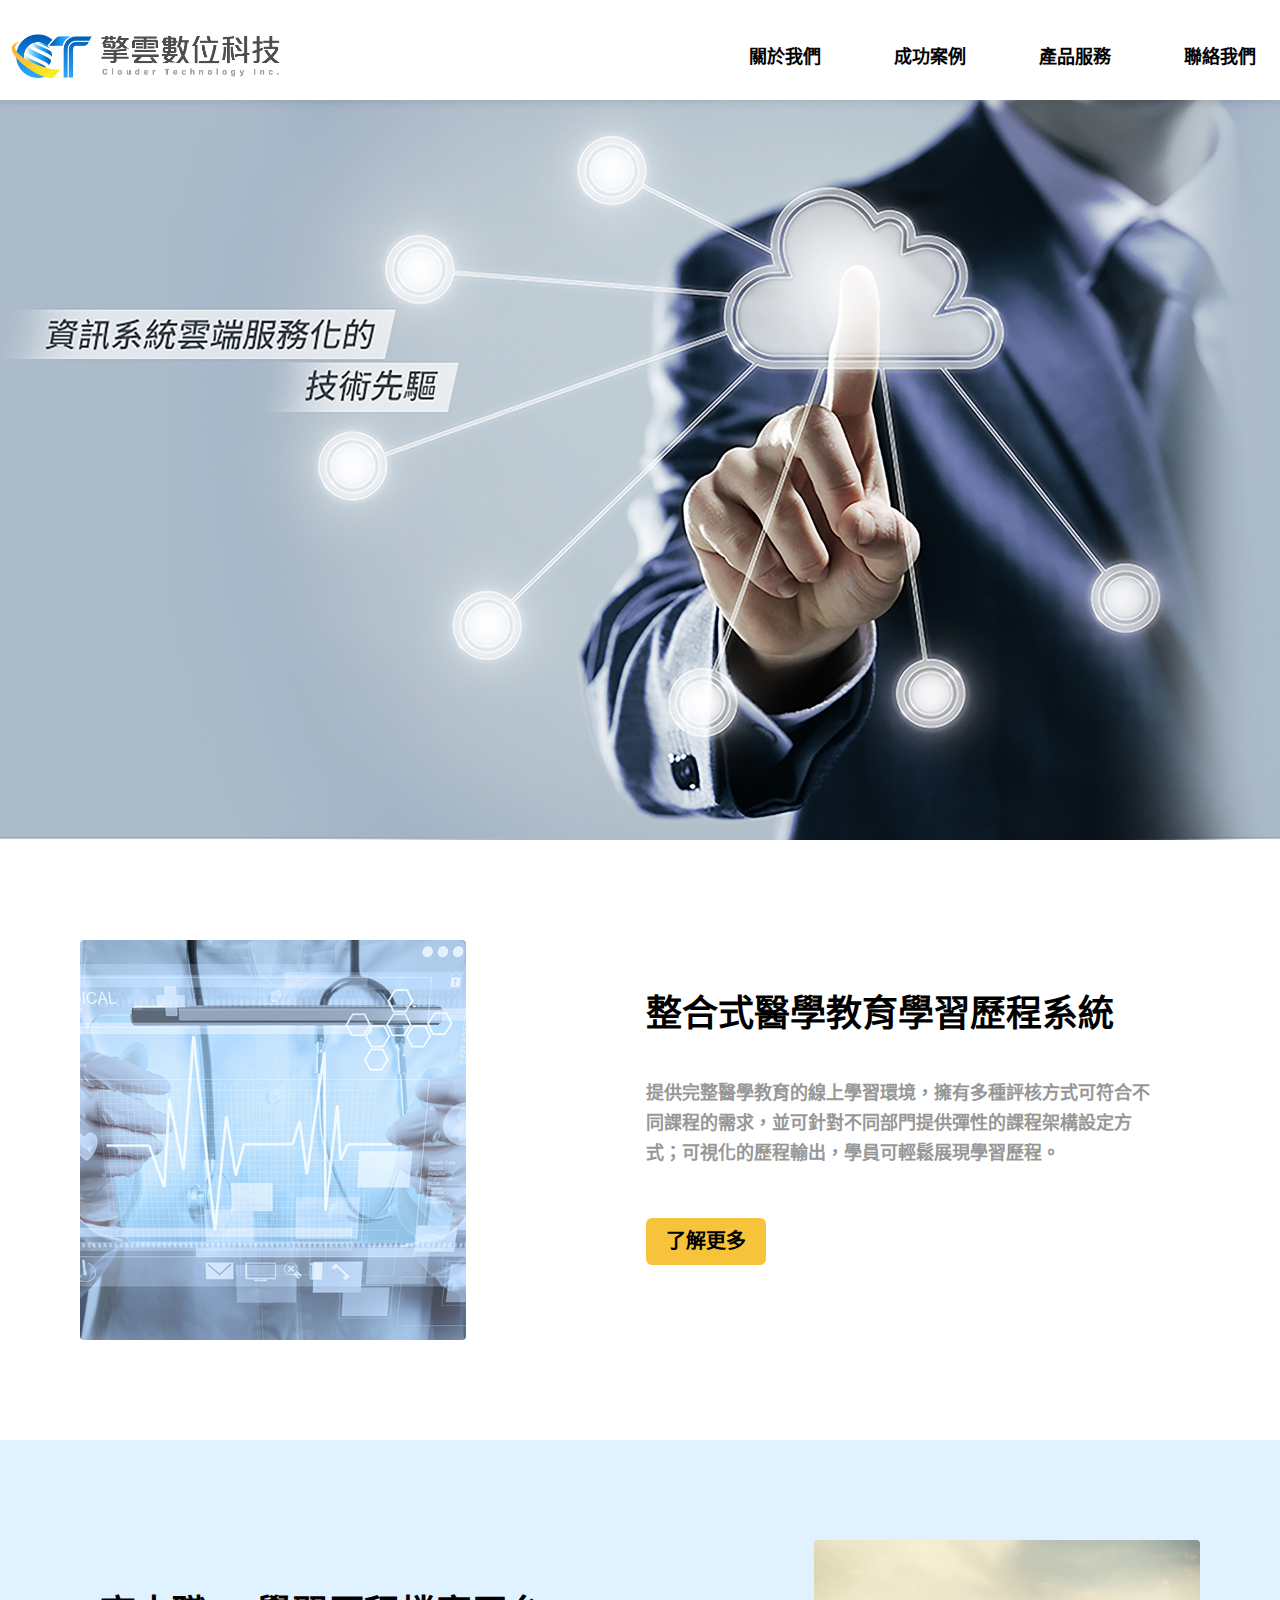
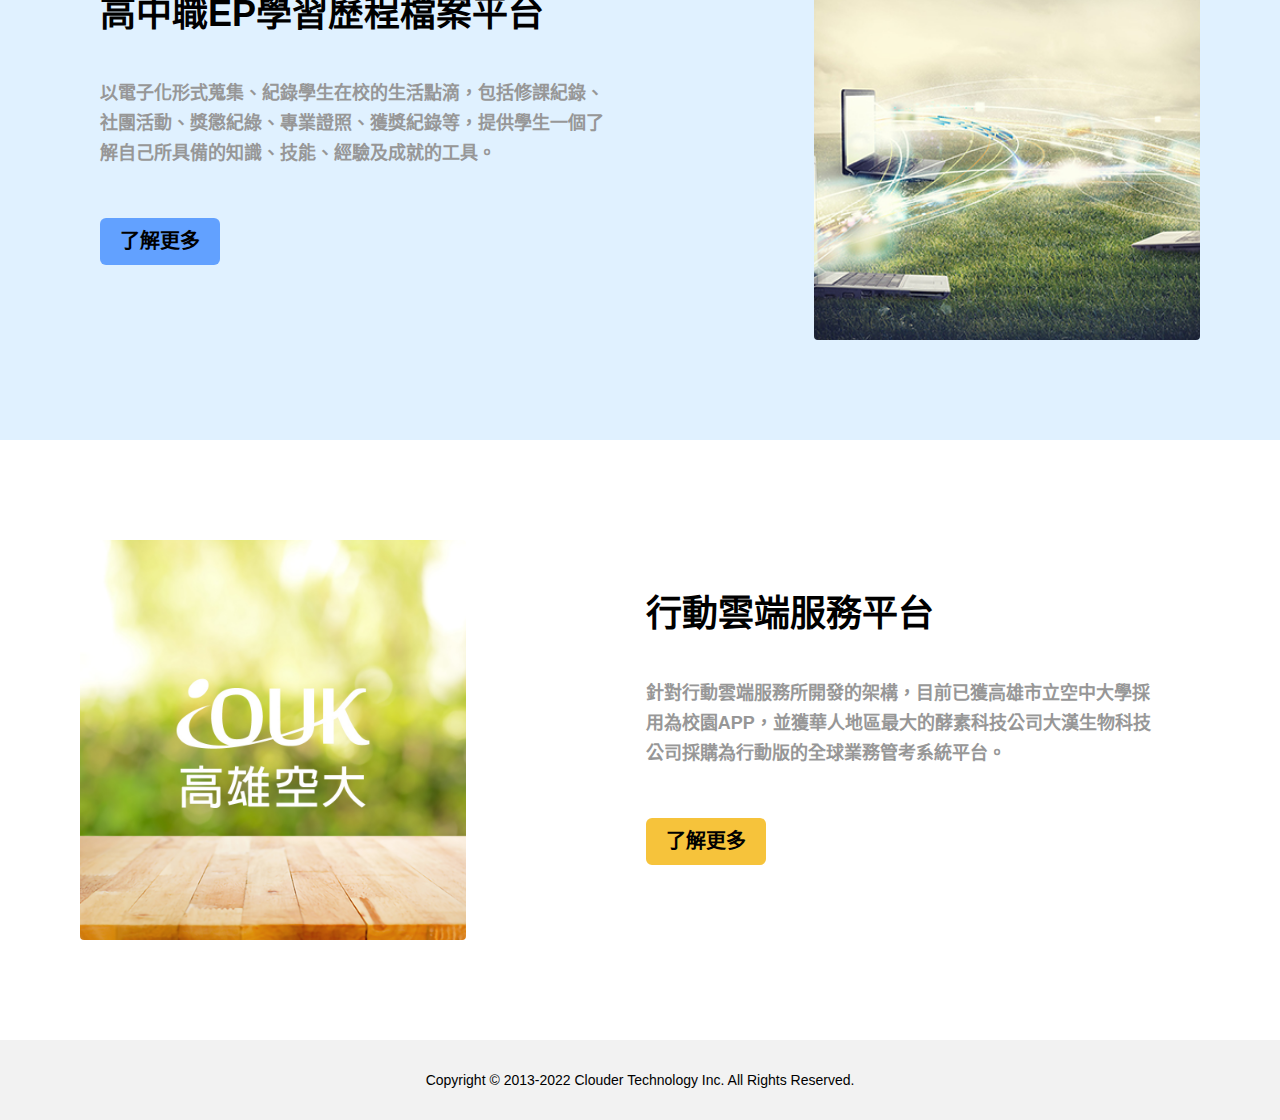
<file: index.html>
<!DOCTYPE html>
<html lang="zh-TW">

<head>
    <meta charset="UTF-8">
    <meta name="keywords" content="擎雲數位科技,臨床教育,學習歷程整合平台,醫學教育,E-portfolio">
    <meta name="description"
        content="致力於服務醫學中心與大型教學醫院之用戶，為他們打造一個高穩定度且雲端化的全方位醫學學習歷程系統，並且運用巨量資料技術解決醫院教學與院務管理的許多問題。擎雲數位科技為這個特殊領域的先行者，而醫療產業是永遠不會消失的行業，代表我們在一個充滿前景且具有獨特利基的位置持續成長!!">
    <meta name="viewport" content="width=device-width, initial-scale=1.0, minimum-scale=1.0, maximum-scale=2.0">
    <title>擎雲數位科技有限公司</title>

    <!-- 網站小圖示 -->
    <link rel="shortcut icon" href="images/icon.ico">
    <!--for old browser-->
    <link rel="icon" href="images/clouder-icon.png">

    <!-- Google 線上圖標 -->
    <link href="https://fonts.googleapis.com/icon?family=Material+Icons" rel="stylesheet">

    <!-- 加入主畫面圖示 -->
    <link rel="apple-touch-icon" href="images/clouder-icon-192.png">

    <!-- 歸零css -->
    <link rel="stylesheet" href="css/reset.css" type="text/css">

    <!-- 變數設定css -->
    <link rel="stylesheet" href="css/basic.css" type="text/css">

    <!-- 版面設定css -->
    <link rel="stylesheet" href="css/style.css" type="text/css">

    <!-- 媒體查詢css -->
    <link rel="stylesheet" href="css/style_m.css" media="(min-width: 768px) and (max-width: 1024px)">
    <link rel="stylesheet" href="css/style_s.css" media="(max-width: 767px)">

    <!-- JQ共用參數庫 for 輪播橫幅 & Gotop -->
    <script src="https://code.jquery.com/jquery-3.6.2.min.js"></script>

    <!-- Gotop JS宣告 -->
    <script src="js/gotop.js"></script>
</head>

<body>
    <header>
        <div id="logo">
            <h1><span>擎雲數位科技有限公司</span><a href="index.html"></a></h1>
            <!-- <a href="index.html"><img src="images/clouder-logo.jpg" alt="Clouder technology"></a> -->
        </div>
        <div id="nav">

            <nav id="main-nav">
                <!-- 漢堡選單 -->
                <span class="tip">Click to open Navigation.</span><!-- 漢堡選單提示 -->
                <input type="checkbox" class="toggler"><!-- 漢堡選單啟動 -->
                <div class="hamburger"><!-- 漢堡選單圖示 -->
                    <div></div><!-- 漢堡選單線條 -->
                </div>

                <div class="menu">
                    <div><!-- 選單外層 -->
                        <div><!-- 選單底色 -->
                            <!-- 主選單 -->
                            <ul>
                                <li><a href="about.html">關於我們</a></li>
                                <li><a href="showcase.html">成功案例</a></li>
                                <li><a href="product.html">產品服務</a></li>
                                <li><a href="contact.html">聯絡我們</a></li>
                            </ul>
                        </div>
                    </div>
                </div>
            </nav>
        </div>
    </header>
    <!-- 橫幅區塊 -->
    <div id="banner"><img src="images/banner.jpg" alt="Clouder technology"></div>
    <!-- <picture>
        <source media="(min-width: 768px) and (max-width: 959px)" srcset="images">
        <source media="(max-width: 767px)" srcset="images">
        <img src="images/banner.jpg" alt="Clouder technology">
    </picture> -->


    <!-- 內容區塊 -->
    <div class="content">
        <div class="row">
            <div class="column-pic">
                <img src="images/EP.jpg" alt="Clouder technology">
            </div>
            <div class="column-text">
                <h2>整合式醫學教育學習歷程系統</h2>
                <p>提供完整醫學教育的線上學習環境，擁有多種評核方式可符合不同課程的需求，並可針對不同部門提供彈性的課程架構設定方式；可視化的歷程輸出，學員可輕鬆展現學習歷程。</p>
                <button class="button"><a href="EP.html">
                        <h6>了解更多</h6>
                    </a></button>
            </div>
        </div>
    </div>
    <div class="content">
        <div class="row bg_aliceblue">
            <div class="column-text">
                <h2>高中職EP學習歷程檔案平台</h2>
                <p>以電子化形式蒐集、紀錄學生在校的生活點滴，包括修課紀錄、社團活動、獎懲紀綠、專業證照、獲獎紀錄等，提供學生一個了解自己所具備的知識、技能、經驗及成就的工具。</p>
                <button class="button btn-bg"><a href="E-learning.html">
                        <h6>了解更多</h6>
                    </a></button>
            </div>
            <div class="column-pic">
                <img src="images/high school.jpg" alt="Clouder technology">
            </div>
        </div>
    </div>
    <div class="content">
        <div class="row">
            <div class="column-pic">
                <img src="images/app.jpg" alt="Clouder technology">
            </div>
            <div class="column-text">
                <h2>行動雲端服務平台</h2>
                <p>針對行動雲端服務所開發的架構，目前已獲高雄市立空中大學採用為校園APP，並獲華人地區最大的酵素科技公司大漢生物科技公司採購為行動版的全球業務管考系統平台。</p>
                <button class="button"><a href="E-library.html">
                        <h6>了解更多</h6>
                    </a></button>
            </div>
        </div>
    </div>
    <footer>
        <div class="font-size-14">Copyright &copy; 2013-2022 Clouder Technology Inc. All Rights Reserved.</div>
        <!--<div class="font-size-14 copyright">All Rights Reserved.</div> -->
    </footer>
    <!-- Go to Top -->
    <div id="gotop" onclick="topFunction()">
        <span class="material-icons">arrow_circle_up</span>
        <span class="gotip">Go Back To Top</span>
    </div>
    <!-- <script>
        // 設定變數指定gotop
        var myButton = document.getElementById("gotop");
        
        // 設定當畫面捲動到400時出現GoTop按鈕，否則就隱藏起來
        window.onscroll = function () {scrollFunction() };

        function scrollFunction() {
            if(document.body.scrollTop > 400 || document.documentElement.scrollTop > 400){
                myButton.style.display = "block";
            } else{
                myButton.style.display = "none";
            }
        }

        // 設定按下按鈕時畫面移到頁面上方
        function topFunction(){
            document.body.scrollTop = 0;
            document.documentElement.scrollTop = 0;
        }
    </script> -->

</body>

</html>
</file>
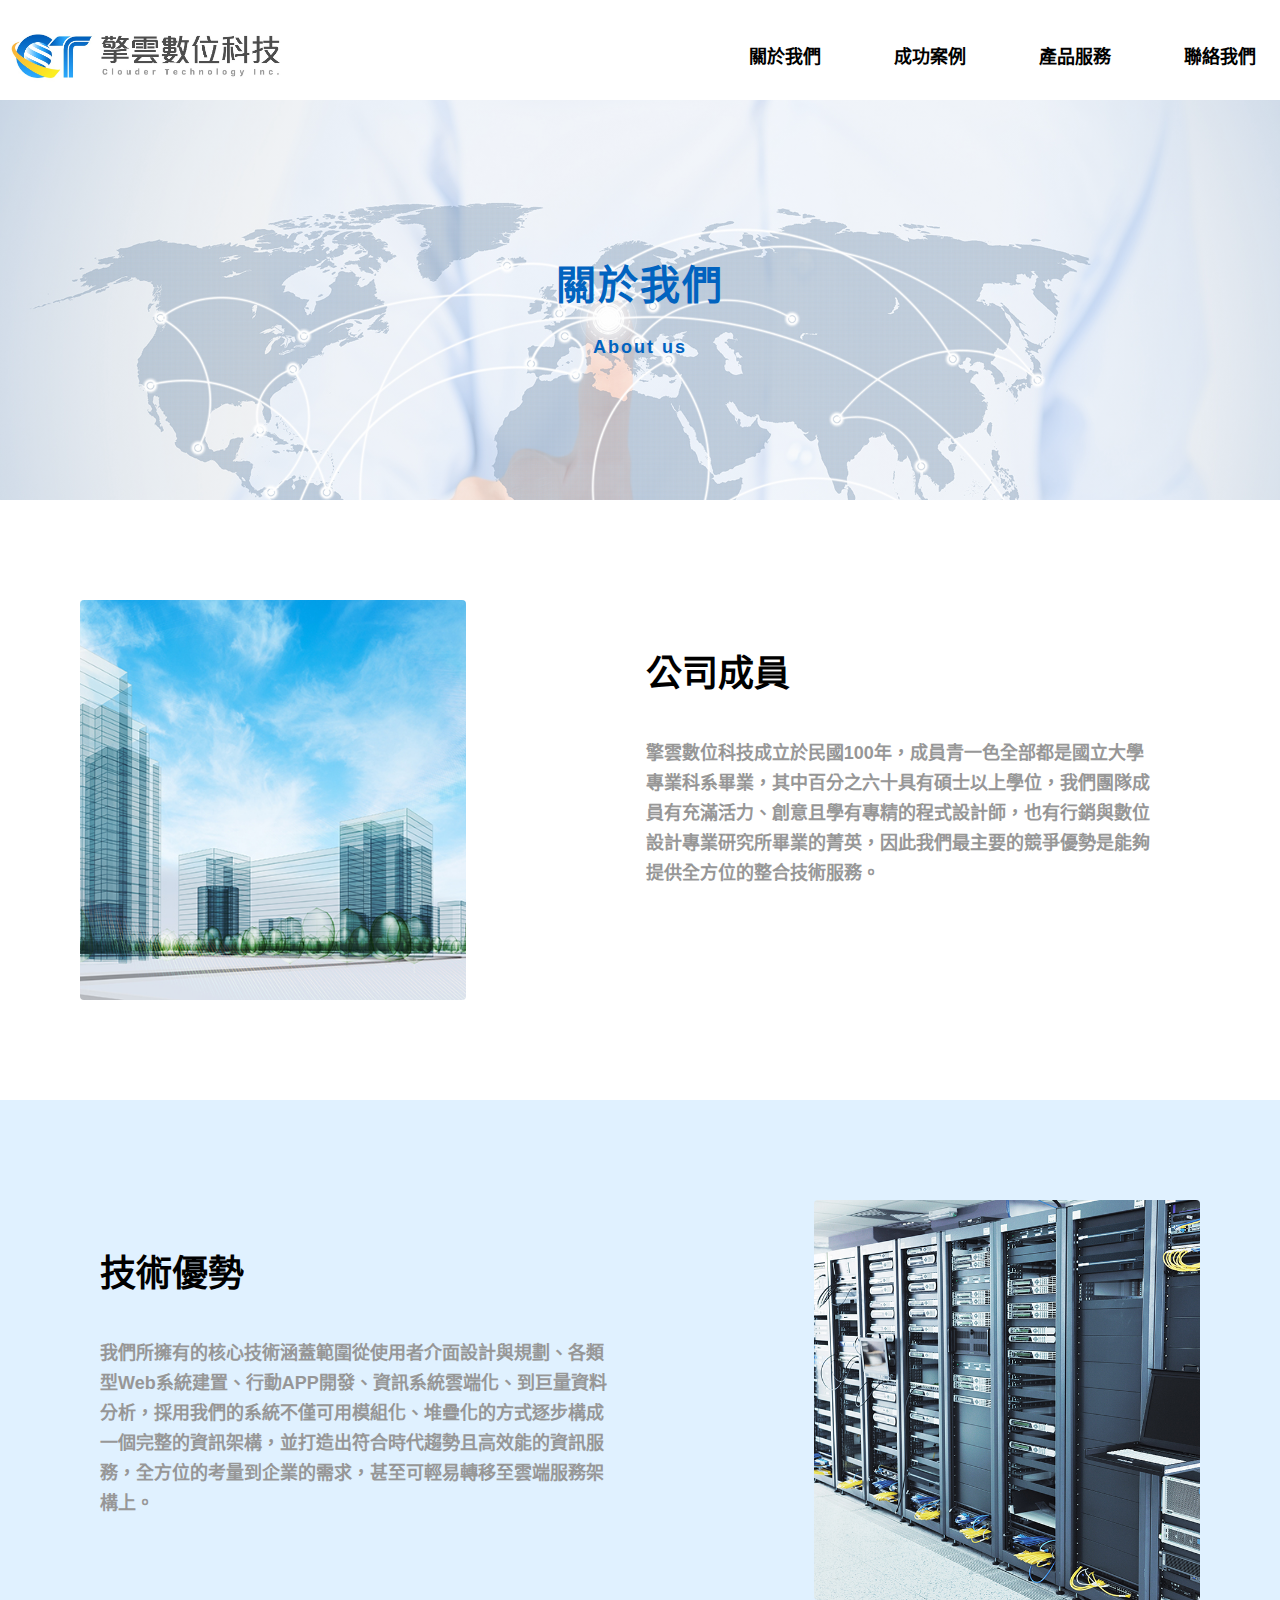
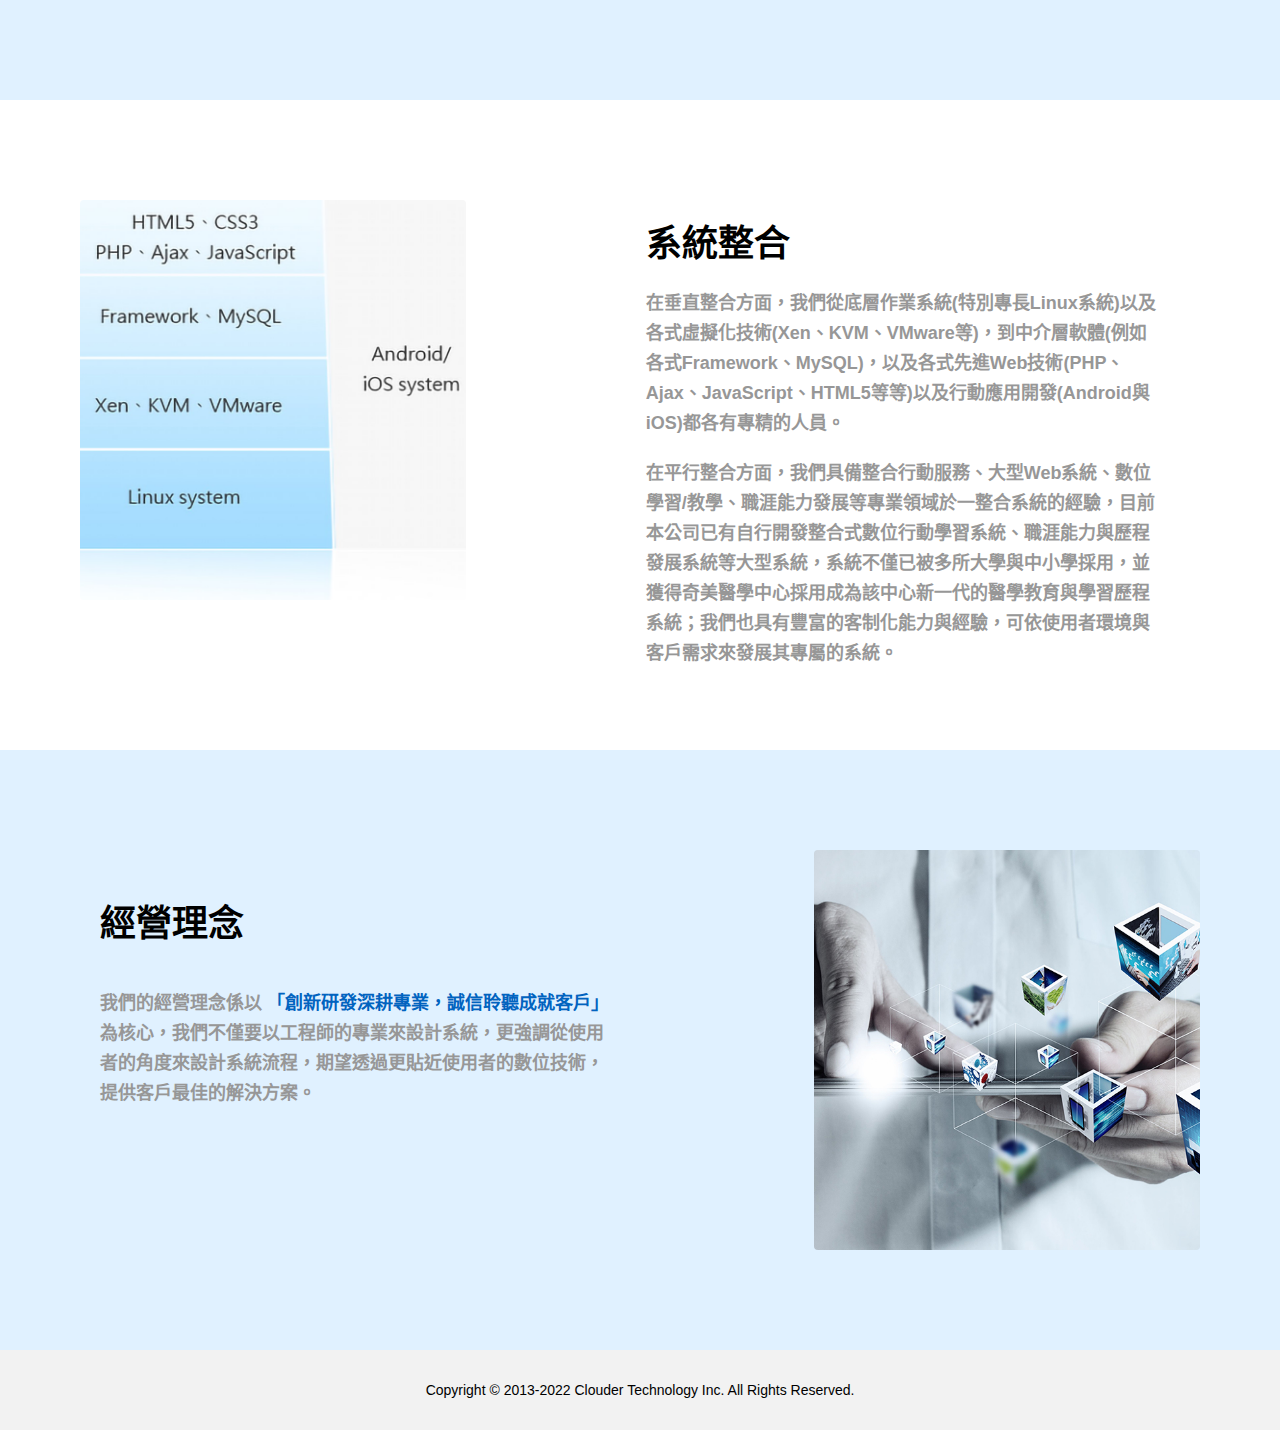
<file: about.html>
<!DOCTYPE html>
<html lang="zh-TW">

<head>
    <meta charset="UTF-8">
    <meta name="keywords" content="擎雲數位科技,臨床教育,學習歷程整合平台,醫學教育,E-portfolio">
    <meta name="description"
        content="致力於服務醫學中心與大型教學醫院之用戶，為他們打造一個高穩定度且雲端化的全方位醫學學習歷程系統，並且運用巨量資料技術解決醫院教學與院務管理的許多問題。擎雲數位科技為這個特殊領域的先行者，而醫療產業是永遠不會消失的行業，代表我們在一個充滿前景且具有獨特利基的位置持續成長!!">
    <meta name="viewport" content="width=device-width, initial-scale=1.0, minimum-scale=1.0, maximum-scale=2.0">
    <title>擎雲數位科技有限公司—關於我們</title>

    <!-- 網站小圖示 -->
    <link rel="shortcut icon" href="images/icon.ico">
    <!--for old browser-->
    <link rel="icon" href="images/clouder-icon.png">

    <!-- Google 線上圖標 -->
    <link href="https://fonts.googleapis.com/icon?family=Material+Icons" rel="stylesheet">

    <!-- 加入主畫面圖示 -->
    <link rel="apple-touch-icon" href="images/clouder-icon-192.png">

    <!-- 歸零css -->
    <link rel="stylesheet" href="css/reset.css" type="text/css">

    <!-- 變數設定css -->
    <link rel="stylesheet" href="css/basic.css" type="text/css">

    <!-- 版面設定css -->
    <link rel="stylesheet" href="css/style.css" type="text/css">

    <!-- 媒體查詢css -->
    <link rel="stylesheet" href="css/style_m.css" media="(min-width: 768px) and (max-width: 1024px)">
    <link rel="stylesheet" href="css/style_s.css" media="(max-width: 767px)">

    <!-- JQ共用參數庫 for 輪播橫幅 & Gotop -->
    <script src="https://code.jquery.com/jquery-3.6.2.min.js"></script>

    <!-- Gotop JS宣告 -->
    <script src="js/gotop.js"></script>
</head>

<body>
    <header>
        <div id="logo">
            <h1><span>擎雲數位科技有限公司</span><a href="index.html"></a></h1>
            <!-- <a href="index.html"><img src="images/clouder-logo.jpg" alt="Clouder technology"></a> -->
        </div>
        <div id="nav">

            <nav id="main-nav">
                <!-- 漢堡選單 -->
                <span class="tip">Click to open Navigation.</span><!-- 漢堡選單提示 -->
                <input type="checkbox" class="toggler"><!-- 漢堡選單啟動 -->
                <div class="hamburger"><!-- 漢堡選單圖示 -->
                    <div></div><!-- 漢堡選單線條 -->
                </div>

                <div class="menu">
                    <div><!-- 選單外層 -->
                        <div><!-- 選單底色 -->
                            <!-- 主選單 -->
                            <ul>
                                <li><a href="about.html">關於我們</a></li>
                                <li><a href="showcase.html">成功案例</a></li>
                                <li><a href="product.html">產品服務</a></li>
                                <li><a href="contact.html">聯絡我們</a></li>
                            </ul>
                        </div>
                    </div>
                </div>
            </nav>
        </div>
    </header>
    <!-- 橫幅區塊 -->
    <!-- <div id="banner"><img src="images/pagebg.jpg" alt="Clouder technology"></div> -->
    <div class="hero-image"
        style="background-image: linear-gradient(rgba(255,255,255,0.5),rgba(255,255,255,0.5)), url('images/pagebg.jpg') ;">
        <div class="hero-text">
            <div class="h1">關於我們</div>
            <p>About us</p>
        </div>
    </div>

    <!-- 內容區塊 -->
    <div class="content">
        <div class="row">
            <div class="column-pic">
                <img src="images/member.jpg" alt="Clouder technology">
            </div>
            <div class="column-text">
                <h2>公司成員</h2>
                <p>擎雲數位科技成立於民國100年，成員青一色全部都是國立大學專業科系畢業，其中百分之六十具有碩士以上學位，我們團隊成員有充滿活力、創意且學有專精的程式設計師，也有行銷與數位設計專業研究所畢業的菁英，因此我們最主要的競爭優勢是能夠提供全方位的整合技術服務。
                </p>
            </div>
        </div>
    </div>
    <div class="content">
        <div class="row bg_aliceblue">
            <div class="column-text">
                <h2>技術優勢</h2>
                <p>我們所擁有的核心技術涵蓋範圍從使用者介面設計與規劃、各類型Web系統建置、行動APP開發、資訊系統雲端化、到巨量資料分析，採用我們的系統不僅可用模組化、堆疊化的方式逐步構成一個完整的資訊架構，並打造出符合時代趨勢且高效能的資訊服務，全方位的考量到企業的需求，甚至可輕易轉移至雲端服務架構上。
                </p>
            </div>
            <div class="column-pic">
                <img src="images/tech.jpg" alt="Clouder technology">
            </div>
        </div>
    </div>
    <div class="content">
        <div class="row-big">
            <div class="column-pic">
                <img src="images/combine.jpg" alt="Clouder technology">
            </div>
            <div class="column-text-more">
                <h2>系統整合</h2>
                <p>在垂直整合方面，我們從底層作業系統(特別專長Linux系統)以及各式虛擬化技術(Xen、KVM、VMware等)，到中介層軟體(例如各式Framework、MySQL)，以及各式先進Web技術(PHP、Ajax、JavaScript、HTML5等等)以及行動應用開發(Android與iOS)都各有專精的人員。
                </p>
                <p>在平行整合方面，我們具備整合行動服務、大型Web系統、數位學習/教學、職涯能力發展等專業領域於一整合系統的經驗，目前本公司已有自行開發整合式數位行動學習系統、職涯能力與歷程發展系統等大型系統，系統不僅已被多所大學與中小學採用，並獲得奇美醫學中心採用成為該中心新一代的醫學教育與學習歷程系統；我們也具有豐富的客制化能力與經驗，可依使用者環境與客戶需求來發展其專屬的系統。
                </p>
            </div>
        </div>
    </div>
    <div class="content">
        <div class="row bg_aliceblue">
            <div class="column-text">
                <h2>經營理念</h2>
                <p>我們的經營理念係以
                    <span class="color_greenblue">「創新研發深耕專業，誠信聆聽成就客戶」</span>為核心，我們不僅要以工程師的專業來設計系統，更強調從使用者的角度來設計系統流程，期望透過更貼近使用者的數位技術，提供客戶最佳的解決方案。
                </p>
            </div>
            <div class="column-pic">
                <img src="images/brief.jpg" alt="Clouder technology">
            </div>
        </div>
    </div>

    <footer>
        <div class="font-size-14">Copyright &copy; 2013-2022 Clouder Technology Inc. All Rights Reserved.</div>
        <!--<div class="font-size-14 copyright">All Rights Reserved.</div> -->
    </footer>
    <!-- Go to Top -->
    <div id="gotop" onclick="topFunction()">
        <span class="material-icons">arrow_circle_up</span>
        <span class="gotip">Go Back To Top</span>
    </div>
</body>

</html>
</file>
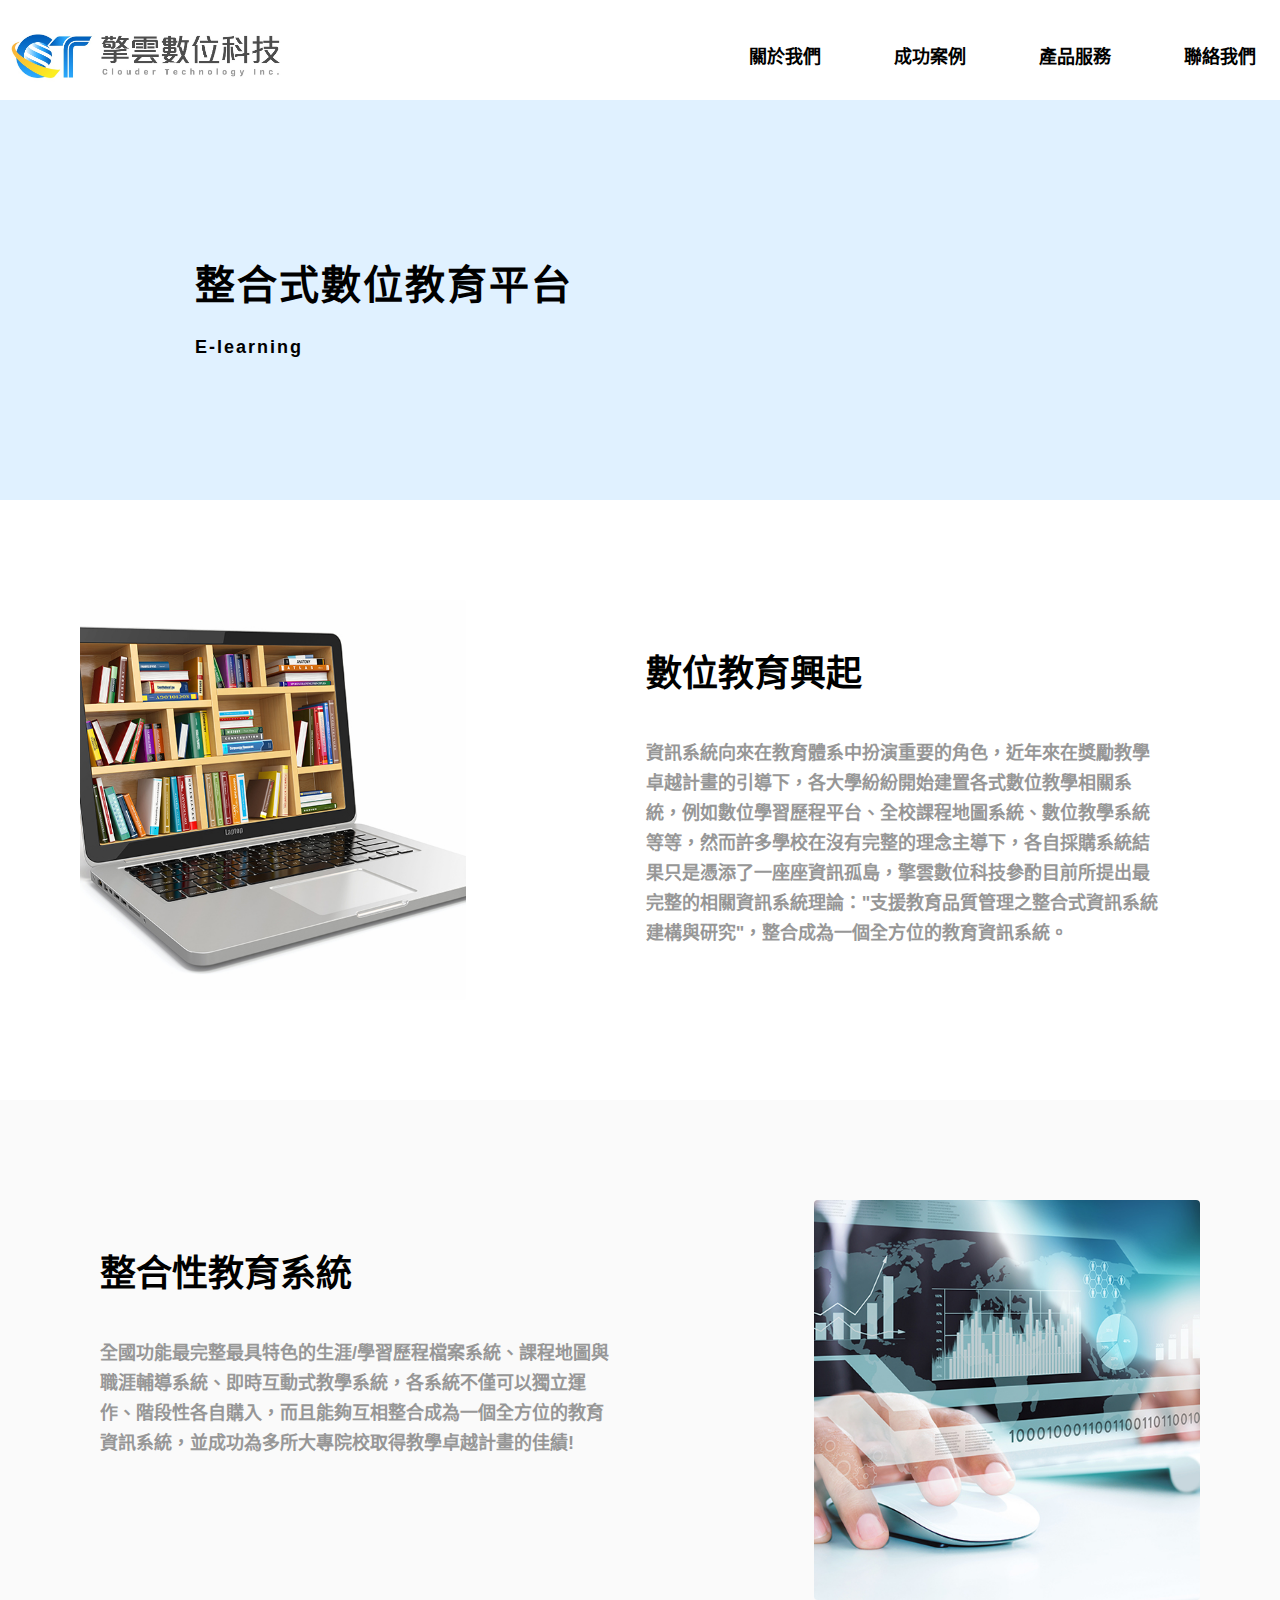
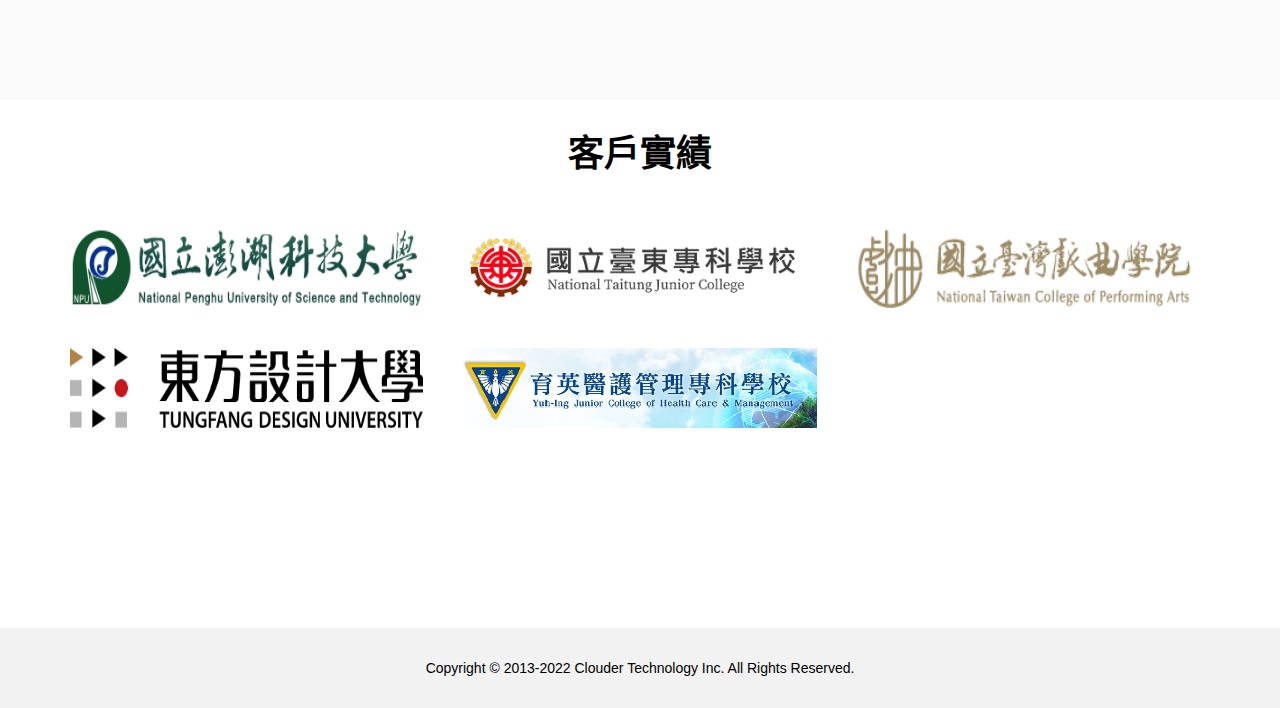
<file: E-learning.html>
<!DOCTYPE html>
<html lang="zh-TW">

<head>
    <meta charset="UTF-8">
    <meta name="keywords" content="擎雲數位科技,臨床教育,學習歷程整合平台,醫學教育,E-portfolio">
    <meta name="description"
        content="致力於服務醫學中心與大型教學醫院之用戶，為他們打造一個高穩定度且雲端化的全方位醫學學習歷程系統，並且運用巨量資料技術解決醫院教學與院務管理的許多問題。擎雲數位科技為這個特殊領域的先行者，而醫療產業是永遠不會消失的行業，代表我們在一個充滿前景且具有獨特利基的位置持續成長!!">
    <meta name="viewport" content="width=device-width, initial-scale=1.0, minimum-scale=1.0, maximum-scale=2.0">
    <title>擎雲數位科技有限公司—整合式數位教育平台</title>

    <!-- 網站小圖示 -->
    <link rel="shortcut icon" href="images/icon.ico">
    <!--for old browser-->
    <link rel="icon" href="images/clouder-icon.png">

    <!-- Google 線上圖標 -->
    <link href="https://fonts.googleapis.com/icon?family=Material+Icons" rel="stylesheet">

    <!-- 加入主畫面圖示 -->
    <link rel="apple-touch-icon" href="images/clouder-icon-192.png">

     <!-- 歸零css -->
     <link rel="stylesheet" href="css/reset.css" type="text/css">

     <!-- 變數設定css -->
     <link rel="stylesheet" href="css/basic.css" type="text/css">
 
     <!-- 版面設定css -->
     <link rel="stylesheet" href="css/style.css" type="text/css">
 
     <!-- 媒體查詢css -->
     <link rel="stylesheet" href="css/style_m.css" media="(min-width: 768px) and (max-width: 1024px)">
     <link rel="stylesheet" href="css/style_s.css" media="(max-width: 767px)">
 

    <!-- JQ共用參數庫 for 輪播橫幅 & Gotop -->
    <script src="https://code.jquery.com/jquery-3.6.2.min.js"></script>

    <!-- Gotop JS宣告 -->
    <script src="js/gotop.js"></script>
</head>

<body>
    <header>
        <div id="logo">
            <h1><span>擎雲數位科技有限公司</span><a href="index.html"></a></h1>
            <!-- <a href="index.html"><img src="images/clouder-logo.jpg" alt="Clouder technology"></a> -->
        </div>
        <div id="nav">
            
            <nav id="main-nav">
                <!-- 漢堡選單 -->
                <span class="tip">Click to open Navigation.</span><!-- 漢堡選單提示 -->
                <input type="checkbox" class="toggler"><!-- 漢堡選單啟動 -->
                <div class="hamburger"><!-- 漢堡選單圖示 -->
                    <div></div><!-- 漢堡選單線條 -->
                </div>

                <div class="menu">
                    <div><!-- 選單外層 -->
                        <div><!-- 選單底色 -->
                            <!-- 主選單 -->
                            <ul>
                                <li><a href="about.html">關於我們</a></li>
                                <li><a href="showcase.html">成功案例</a></li>
                                <li><a href="product.html">產品服務</a></li>
                                <li><a href="contact.html">聯絡我們</a></li>
                            </ul>
                        </div>
                    </div>
                </div>
            </nav>
        </div>
    </header>
    <!-- 橫幅區塊 -->
    <!-- <div id="banner"><img src="images/pagebg.jpg" alt="Clouder technology"></div> -->
    <div class="hero-image" style="background-image: linear-gradient(var(--aliceblue),var(--aliceblue)) ;">
        <div class="hero-text-left">
            <div class="h1 color_black">整合式數位教育平台</div>
            <p class="color_black">E-learning</p>
        </div>
    </div>

    <!-- 內容區塊 -->
    <div class="content">
        <div class="row">
            <div class="column-pic">
                <img src="images/elearning.jpg" alt="Clouder technology">
            </div>
            <div class="column-text">
                <h2>數位教育興起</h2>
                <p>資訊系統向來在教育體系中扮演重要的角色，近年來在獎勵教學卓越計畫的引導下，各大學紛紛開始建置各式數位教學相關系統，例如數位學習歷程平台、全校課程地圖系統、數位教學系統等等，然而許多學校在沒有完整的理念主導下，各自採購系統結果只是憑添了一座座資訊孤島，擎雲數位科技參酌目前所提出最完整的相關資訊系統理論："支援教育品質管理之整合式資訊系統建構與研究"，整合成為一個全方位的教育資訊系統。
                </p>
            </div>
        </div>
    </div>
    <div class="content">
        <div class="row bg_lightgrey">
            <div class="column-text">
                <h2>整合性教育系統</h2>
                <p>全國功能最完整最具特色的生涯/學習歷程檔案系統、課程地圖與職涯輔導系統、即時互動式教學系統，各系統不僅可以獨立運作、階段性各自購入，而且能夠互相整合成為一個全方位的教育資訊系統，並成功為多所大專院校取得教學卓越計畫的佳績!
                </p>
            </div>
            <div class="column-pic">
                <img src="images/kw.jpg" alt="Clouder technology">
            </div>
        </div>
    </div>

    <!-- 客戶實績區塊 -->
    <div class="full_layout padding_v30">
        <h2 class="color_black text-align_center">客戶實績</h2>
        <div id="mainpic">
            <div class="item1">
                <img src="images/penghu.png" alt="Clouder technology" class="pic_transform">
            </div>
            <div class="item-2">
                <img src="images/taitung.png" alt="Clouder technology" class="pic_transform">
            </div>
            <div class="item-3">
                <img src="images/arts.png" alt="Clouder technology" class="pic_transform">
            </div>
            <div class="item-4">
                <img src="images/tungfang.png" alt="Clouder technology" class="pic_transform">
            </div>
            <div class="item-5">
                <img src="images/yuhing.png" alt="Clouder technology" class="pic_transform">
            </div> 
        </div>
    </div>

    <footer>
        <div class="font-size-14">Copyright &copy; 2013-2022 Clouder Technology Inc. All Rights Reserved.</div>
        <!--<div class="font-size-14 copyright">All Rights Reserved.</div> -->
    </footer>
    <!-- Go to Top -->
    <div id="gotop" onclick="topFunction()">
        <span class="material-icons">arrow_circle_up</span>
        <span class="gotip">Go Back To Top</span>
    </div>
</body>

</html>
</file>
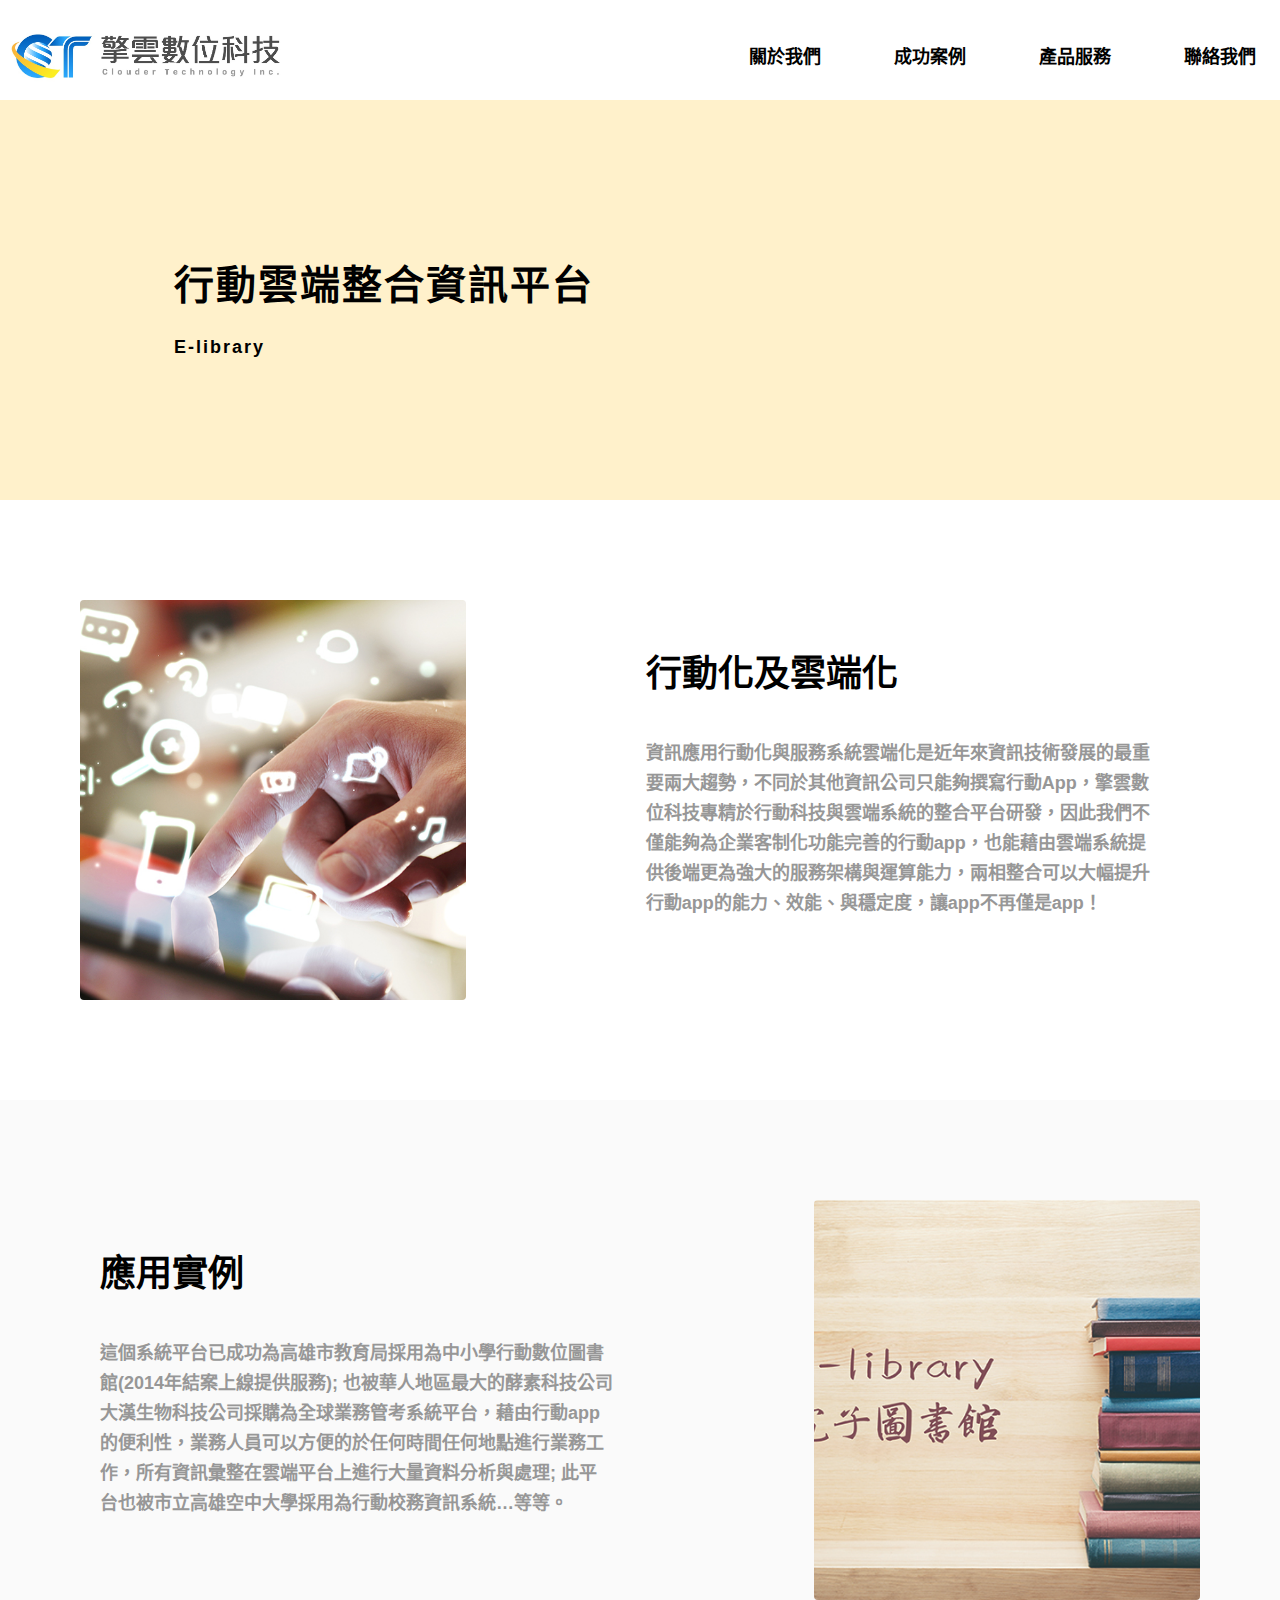
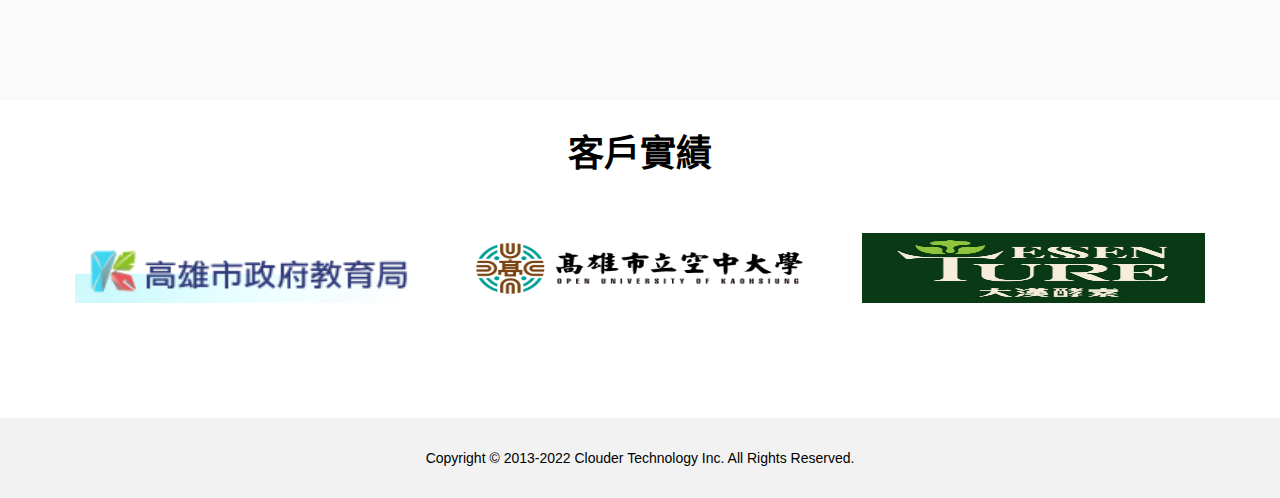
<file: E-library.html>
<!DOCTYPE html>
<html lang="zh-TW">

<head>
    <meta charset="UTF-8">
    <meta name="keywords" content="擎雲數位科技,臨床教育,學習歷程整合平台,醫學教育,E-portfolio">
    <meta name="description"
        content="致力於服務醫學中心與大型教學醫院之用戶，為他們打造一個高穩定度且雲端化的全方位醫學學習歷程系統，並且運用巨量資料技術解決醫院教學與院務管理的許多問題。擎雲數位科技為這個特殊領域的先行者，而醫療產業是永遠不會消失的行業，代表我們在一個充滿前景且具有獨特利基的位置持續成長!!">
    <meta name="viewport" content="width=device-width, initial-scale=1.0, minimum-scale=1.0, maximum-scale=2.0">
    <title>擎雲數位科技有限公司—行動雲端整合資訊平台</title>

    <!-- 網站小圖示 -->
    <link rel="shortcut icon" href="images/icon.ico">
    <!--for old browser-->
    <link rel="icon" href="images/clouder-icon.png">

    <!-- Google 線上圖標 -->
    <link href="https://fonts.googleapis.com/icon?family=Material+Icons" rel="stylesheet">

    <!-- 加入主畫面圖示 -->
    <link rel="apple-touch-icon" href="images/clouder-icon-192.png">

    <!-- 歸零css -->
    <link rel="stylesheet" href="css/reset.css" type="text/css">

    <!-- 變數設定css -->
    <link rel="stylesheet" href="css/basic.css" type="text/css">

    <!-- 版面設定css -->
    <link rel="stylesheet" href="css/style.css" type="text/css">

    <!-- 媒體查詢css -->
    <link rel="stylesheet" href="css/style_m.css" media="(min-width: 768px) and (max-width: 1024px)">
    <link rel="stylesheet" href="css/style_s.css" media="(max-width: 767px)">

    <!-- JQ共用參數庫 for 輪播橫幅 & Gotop -->
    <script src="https://code.jquery.com/jquery-3.6.2.min.js"></script>

    <!-- Gotop JS宣告 -->
    <script src="js/gotop.js"></script>
</head>

<body>
    <header>
        <div id="logo">
            <h1><span>擎雲數位科技有限公司</span><a href="index.html"></a></h1>
            <!-- <a href="index.html"><img src="images/clouder-logo.jpg" alt="Clouder technology"></a> -->
        </div>
        <div id="nav">
           
            <nav id="main-nav">
                <!-- 漢堡選單 -->
                <span class="tip">Click to open Navigation.</span><!-- 漢堡選單提示 -->
                <input type="checkbox" class="toggler"><!-- 漢堡選單啟動 -->
                <div class="hamburger"><!-- 漢堡選單圖示 -->
                    <div></div><!-- 漢堡選單線條 -->
                </div>

                <div class="menu">
                    <div><!-- 選單外層 -->
                        <div><!-- 選單底色 -->
                            <!-- 主選單 -->
                            <ul>
                                <li><a href="about.html">關於我們</a></li>
                                <li><a href="showcase.html">成功案例</a></li>
                                <li><a href="product.html">產品服務</a></li>
                                <li><a href="contact.html">聯絡我們</a></li>
                            </ul>
                        </div>
                    </div>
                </div>
            </nav>
        </div>
    </header>
    <!-- 橫幅區塊 -->
    <!-- <div id="banner"><img src="images/pagebg.jpg" alt="Clouder technology"></div> -->
    <div class="hero-image" style="background-image: linear-gradient(var(--lemon),var(--lemon)) ;">
        <div class="hero-text-left">
            <div class="h1 color_black">行動雲端整合資訊平台</div>
            <p class="color_black">E-library</p>
        </div>
    </div>

    <!-- 內容區塊 -->
    <div class="content">
        <div class="row">
            <div class="column-pic">
                <img src="images/cloud.jpg" alt="Clouder technology">
            </div>
            <div class="column-text">
                <h2>行動化及雲端化</h2>
                <p>資訊應用行動化與服務系統雲端化是近年來資訊技術發展的最重要兩大趨勢，不同於其他資訊公司只能夠撰寫行動App，擎雲數位科技專精於行動科技與雲端系統的整合平台研發，因此我們不僅能夠為企業客制化功能完善的行動app，也能藉由雲端系統提供後端更為強大的服務架構與運算能力，兩相整合可以大幅提升行動app的能力、效能、與穩定度，讓app不再僅是app！
                </p>
            </div>
        </div>
    </div>
    <div class="content">
        <div class="row bg_lightgrey">
            <div class="column-text">
                <h2>應用實例</h2>
                <p>這個系統平台已成功為高雄市教育局採用為中小學行動數位圖書館(2014年結案上線提供服務); 也被華人地區最大的酵素科技公司大漢生物科技公司採購為全球業務管考系統平台，藉由行動app的便利性，業務人員可以方便的於任何時間任何地點進行業務工作，所有資訊彙整在雲端平台上進行大量資料分析與處理; 此平台也被市立高雄空中大學採用為行動校務資訊系統…等等。
                </p>
            </div>
            <div class="column-pic">
                <img src="images/elibrary.jpg" alt="Clouder technology">
            </div>
        </div>
    </div>

    <!-- 客戶實績區塊 -->
    <div class="full_layout padding_v30">
        <h2 class="color_black text-align_center">客戶實績</h2>
        <div id="mainpic-small">
            <div class="item1">
                <img src="images/ktc.png" alt="Clouder technology" class="pic_transform">
            </div>
            <div class="item-2">
                <img src="images/kou.png" alt="Clouder technology" class="pic_transform">
            </div>
            <div class="item-3">
                <img src="images/ture.jpg" alt="Clouder technology" class="pic_transform">
            </div>
        </div>
    </div>

    <footer>
        <div class="font-size-14">Copyright &copy; 2013-2022 Clouder Technology Inc. All Rights Reserved.</div>
        <!--<div class="font-size-14 copyright">All Rights Reserved.</div> -->
    </footer>
    <!-- Go to Top -->
    <div id="gotop" onclick="topFunction()">
        <span class="material-icons">arrow_circle_up</span>
        <span class="gotip">Go Back To Top</span>
    </div>
</body>

</html>
</file>
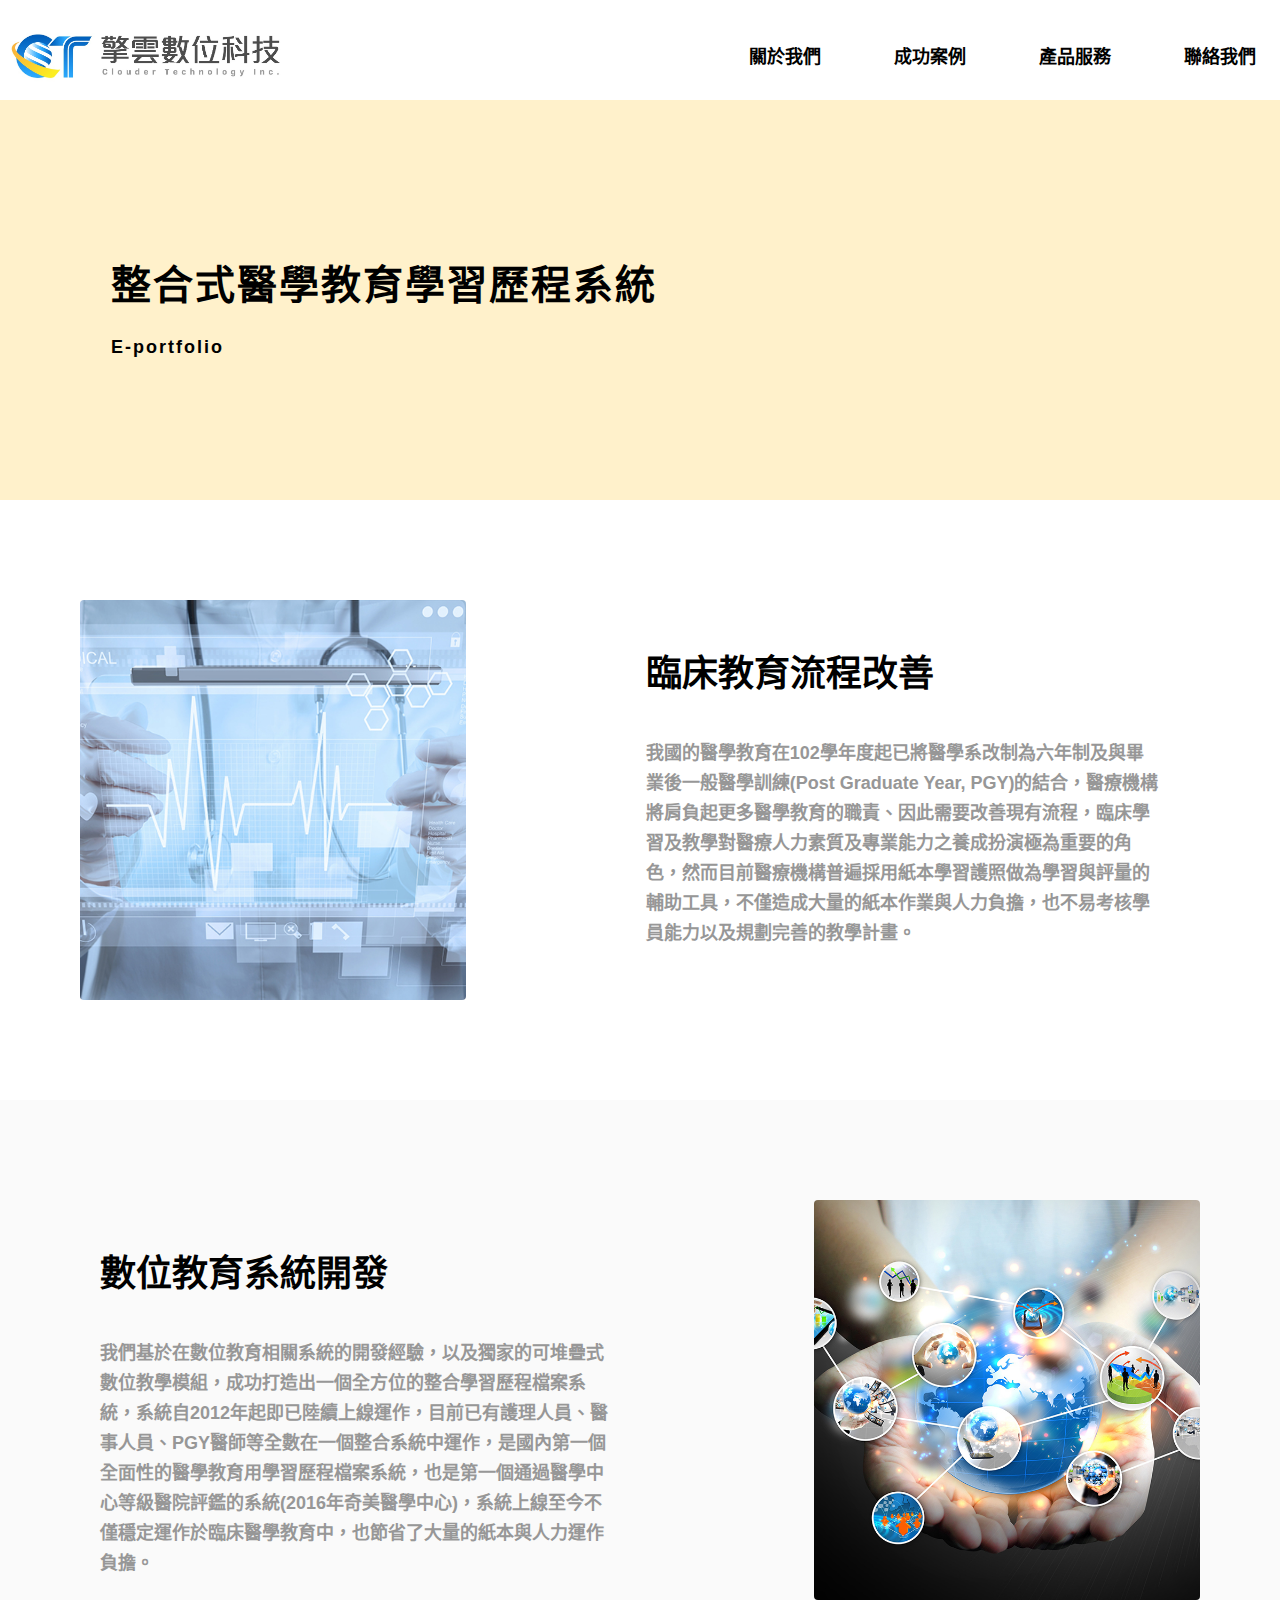
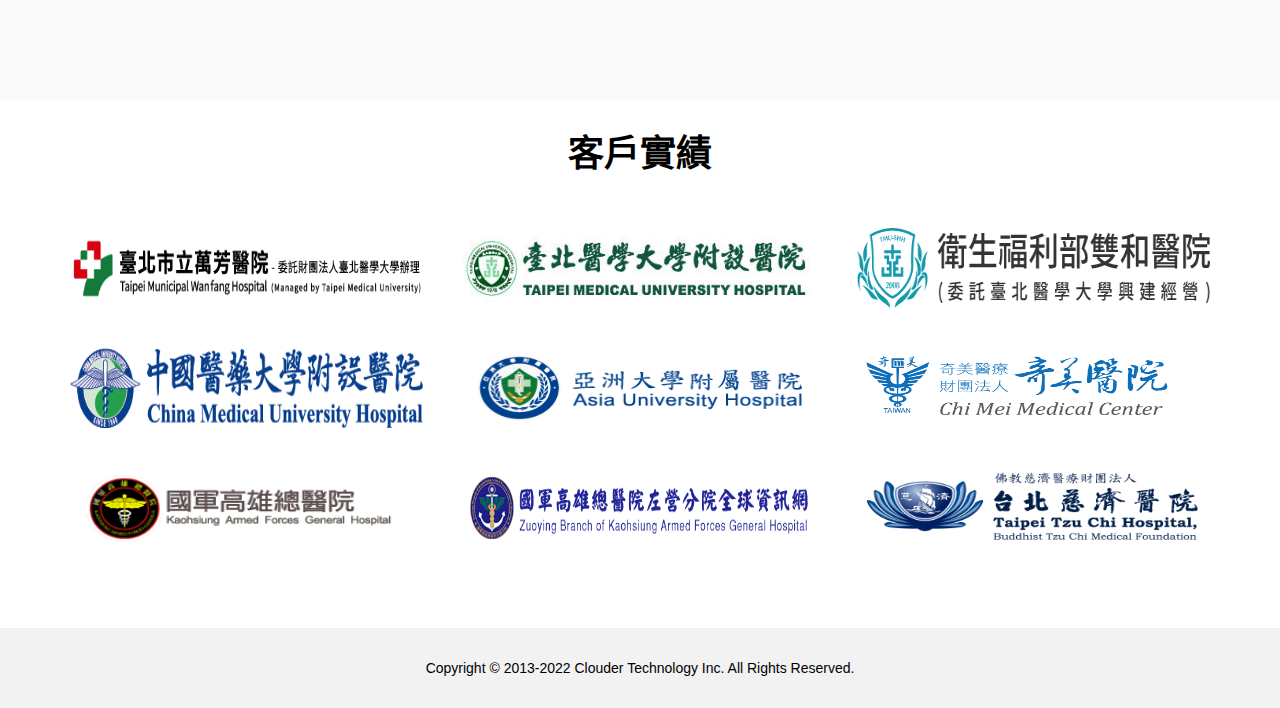
<file: EP.html>
<!DOCTYPE html>
<html lang="zh-TW">

<head>
    <meta charset="UTF-8">
    <meta name="keywords" content="擎雲數位科技,臨床教育,學習歷程整合平台,醫學教育,E-portfolio">
    <meta name="description"
        content="致力於服務醫學中心與大型教學醫院之用戶，為他們打造一個高穩定度且雲端化的全方位醫學學習歷程系統，並且運用巨量資料技術解決醫院教學與院務管理的許多問題。擎雲數位科技為這個特殊領域的先行者，而醫療產業是永遠不會消失的行業，代表我們在一個充滿前景且具有獨特利基的位置持續成長!!">
    <meta name="viewport" content="width=device-width, initial-scale=1.0, minimum-scale=1.0, maximum-scale=2.0">
    <title>擎雲數位科技有限公司—整合式醫學教育學習歷程系統</title>

    <!-- 網站小圖示 -->
    <link rel="shortcut icon" href="images/icon.ico">
    <!--for old browser-->
    <link rel="icon" href="images/clouder-icon.png">

    <!-- Google 線上圖標 -->
    <link href="https://fonts.googleapis.com/icon?family=Material+Icons" rel="stylesheet">

    <!-- 加入主畫面圖示 -->
    <link rel="apple-touch-icon" href="images/clouder-icon-192.png">

    <!-- 歸零css -->
    <link rel="stylesheet" href="css/reset.css" type="text/css">

    <!-- 變數設定css -->
    <link rel="stylesheet" href="css/basic.css" type="text/css">

    <!-- 版面設定css -->
    <link rel="stylesheet" href="css/style.css" type="text/css">

    <!-- 媒體查詢css -->
    <link rel="stylesheet" href="css/style_m.css" media="(min-width: 768px) and (max-width: 1024px)">
    <link rel="stylesheet" href="css/style_s.css" media="(max-width: 767px)">

    <!-- JQ共用參數庫 for 輪播橫幅 & Gotop -->
    <script src="https://code.jquery.com/jquery-3.6.2.min.js"></script>

    <!-- Gotop JS宣告 -->
    <script src="js/gotop.js"></script>
</head>

<body>
    <header>
        <div id="logo">
            <h1><span>擎雲數位科技有限公司</span><a href="index.html"></a></h1>
            <!-- <a href="index.html"><img src="images/clouder-logo.jpg" alt="Clouder technology"></a> -->
        </div>
        <div id="nav">
            
            <nav id="main-nav">
                <!-- 漢堡選單 -->
                <span class="tip">Click to open Navigation.</span><!-- 漢堡選單提示 -->
                <input type="checkbox" class="toggler"><!-- 漢堡選單啟動 -->
                <div class="hamburger"><!-- 漢堡選單圖示 -->
                    <div></div><!-- 漢堡選單線條 -->
                </div>

                <div class="menu">
                    <div><!-- 選單外層 -->
                        <div><!-- 選單底色 -->
                            <!-- 主選單 -->
                            <ul>
                                <li><a href="about.html">關於我們</a></li>
                                <li><a href="showcase.html">成功案例</a></li>
                                <li><a href="product.html">產品服務</a></li>
                                <li><a href="contact.html">聯絡我們</a></li>
                            </ul>
                        </div>
                    </div>
                </div>
            </nav>
        </div>
    </header>
    <!-- 橫幅區塊 -->
    <!-- <div id="banner"><img src="images/pagebg.jpg" alt="Clouder technology"></div> -->
    <div class="hero-image" style="background-image: linear-gradient(var(--lemon),var(--lemon)) ;">
        <div class="hero-text-left">
            <div class="h1 color_black">整合式醫學教育學習歷程系統</div>
            <p class="color_black">E-portfolio</p>
        </div>
    </div>

    <!-- 內容區塊 -->
    <div class="content">
        <div class="row">
            <div class="column-pic">
                <img src="images/EP.jpg" alt="Clouder technology">
            </div>
            <div class="column-text">
                <h2>臨床教育流程改善</h2>
                <p>我國的醫學教育在102學年度起已將醫學系改制為六年制及與畢業後一般醫學訓練(Post Graduate Year,
                    PGY)的結合，醫療機構將肩負起更多醫學教育的職責、因此需要改善現有流程，臨床學習及教學對醫療人力素質及專業能力之養成扮演極為重要的角色，然而目前醫療機構普遍採用紙本學習護照做為學習與評量的輔助工具，不僅造成大量的紙本作業與人力負擔，也不易考核學員能力以及規劃完善的教學計畫。
                </p>
            </div>
        </div>
    </div>
    <div class="content">
        <div class="row bg_lightgrey">
            <div class="column-text">
                <h2>數位教育系統開發</h2>
                <p>我們基於在數位教育相關系統的開發經驗，以及獨家的可堆疊式數位教學模組，成功打造出一個全方位的整合學習歷程檔案系統，系統自2012年起即已陸續上線運作，目前已有護理人員、醫事人員、PGY醫師等全數在一個整合系統中運作，是國內第一個全面性的醫學教育用學習歷程檔案系統，也是第一個通過醫學中心等級醫院評鑑的系統(2016年奇美醫學中心)，系統上線至今不僅穩定運作於臨床醫學教育中，也節省了大量的紙本與人力運作負擔。
                </p>
            </div>
            <div class="column-pic">
                <img src="images/system.jpg" alt="Clouder technology">
            </div>
        </div>
    </div>

    <!-- 客戶實績圖區塊 -->
    <div class="full_layout padding_v30">
        <h2 class="color_black text-align_center">客戶實績</h2>
        <div id="mainpic">
            <div class="item1">
                <img src="images/wangfang.png" alt="Clouder technology" class="pic_transform">
            </div>
            <div class="item-2">
                <img src="images/tmuh.jpg" alt="Clouder technology" class="pic_transform">
            </div>
            <div class="item-3">
                <img src="images/shh.png" alt="Clouder technology" class="pic_transform">
            </div>
            <div class="item-4">
                <img src="images/cmuh.png" alt="Clouder technology" class="pic_transform">
            </div>
            <div class="item-5">
                <img src="images/auh.png" alt="Clouder technology" class="pic_transform">
            </div>
            <div class="item-6">
                <img src="images/chimei.png" alt="Clouder technology" class="pic_transform">
            </div>
            <div class="item-7">
                <img src="images/802.png" alt="Clouder technology" class="pic_transform">
            </div>
            <div class="item-8">
                <img src="images/806.png" alt="Clouder technology" class="pic_transform">
            </div>
            <div class="item-9">
                <img src="images/tzuchi.png" alt="Clouder technology" class="pic_transform">
            </div>
        </div>
    </div>

    <footer>
        <div class="font-size-14">Copyright &copy; 2013-2022 Clouder Technology Inc. All Rights Reserved.</div>
        <!--<div class="font-size-14 copyright">All Rights Reserved.</div> -->
    </footer>
    <!-- Go to Top -->
    <div id="gotop" onclick="topFunction()">
        <span class="material-icons">arrow_circle_up</span>
        <span class="gotip">Go Back To Top</span>
    </div>
</body>

</html>
</file>
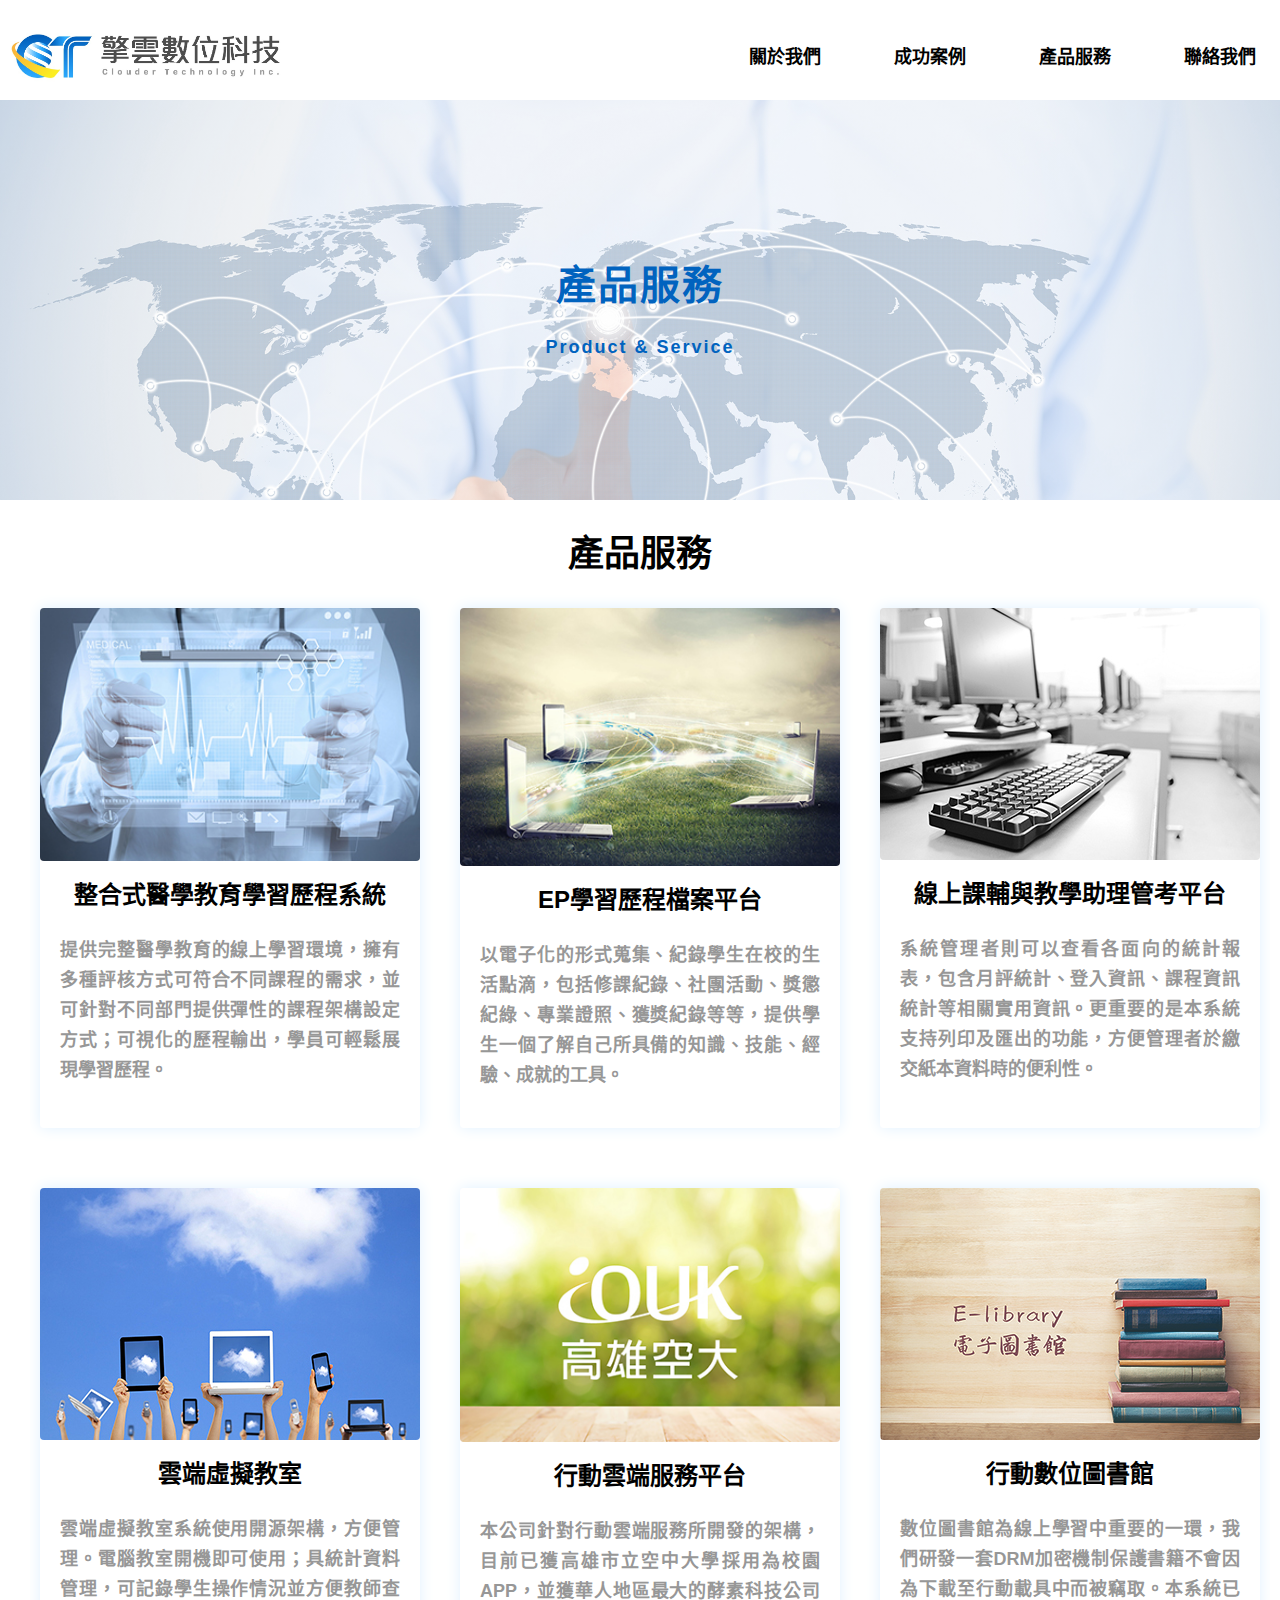
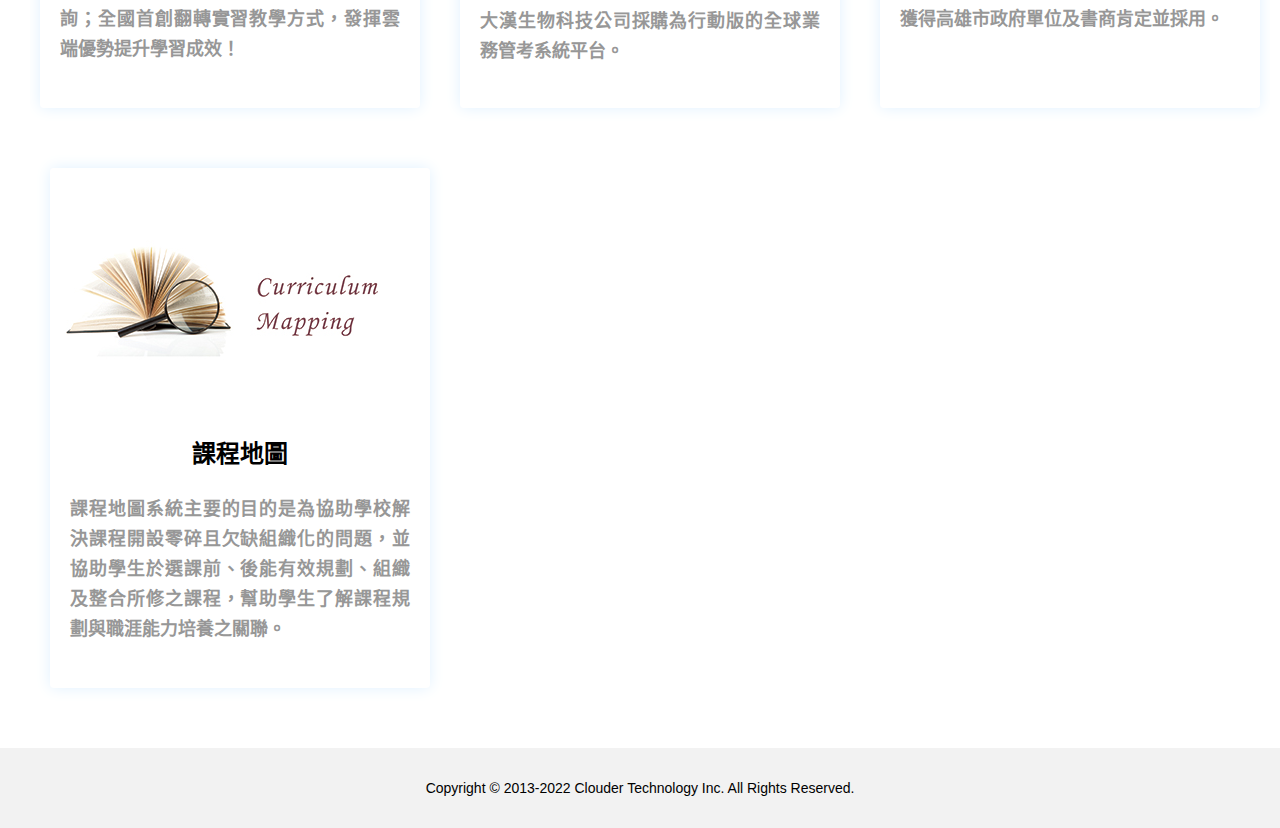
<file: product.html>
<!DOCTYPE html>
<html lang="zh-TW">

<head>
    <meta charset="UTF-8">
    <meta name="keywords" content="擎雲數位科技,臨床教育,學習歷程整合平台,醫學教育,E-portfolio">
    <meta name="description"
        content="致力於服務醫學中心與大型教學醫院之用戶，為他們打造一個高穩定度且雲端化的全方位醫學學習歷程系統，並且運用巨量資料技術解決醫院教學與院務管理的許多問題。擎雲數位科技為這個特殊領域的先行者，而醫療產業是永遠不會消失的行業，代表我們在一個充滿前景且具有獨特利基的位置持續成長!!">
    <meta name="viewport" content="width=device-width, initial-scale=1.0, minimum-scale=1.0, maximum-scale=2.0">
    <title>擎雲數位科技有限公司—產品服務</title>

    <!-- 網站小圖示 -->
    <link rel="shortcut icon" href="images/icon.ico">
    <!--for old browser-->
    <link rel="icon" href="images/clouder-icon.png">

    <!-- Google 線上圖標 -->
    <link href="https://fonts.googleapis.com/icon?family=Material+Icons" rel="stylesheet">

    <!-- 加入主畫面圖示 -->
    <link rel="apple-touch-icon" href="images/clouder-icon-192.png">

    <!-- 歸零css -->
    <link rel="stylesheet" href="css/reset.css" type="text/css">

    <!-- 變數設定css -->
    <link rel="stylesheet" href="css/basic.css" type="text/css">

    <!-- 版面設定css -->
    <link rel="stylesheet" href="css/style.css" type="text/css">

    <!-- 媒體查詢css -->
    <link rel="stylesheet" href="css/style_m.css" media="(min-width: 768px) and (max-width: 1024px)">
    <link rel="stylesheet" href="css/style_s.css" media="(max-width: 767px)">

    <!-- JQ共用參數庫 for 輪播橫幅 & Gotop -->
    <script src="https://code.jquery.com/jquery-3.6.2.min.js"></script>

    <!-- Gotop JS宣告 -->
    <script src="js/gotop.js"></script>
</head>

<body>
    <header>
        <div id="logo">
            <h1><span>擎雲數位科技有限公司</span><a href="index.html"></a></h1>
            <!-- <a href="index.html"><img src="images/clouder-logo.jpg" alt="Clouder technology"></a> -->
        </div>
        <div id="nav">
            
            <nav id="main-nav">
                <!-- 漢堡選單 -->
                <span class="tip">Click to open Navigation.</span><!-- 漢堡選單提示 -->
                <input type="checkbox" class="toggler"><!-- 漢堡選單啟動 -->
                <div class="hamburger"><!-- 漢堡選單圖示 -->
                    <div></div><!-- 漢堡選單線條 -->
                </div>

                <div class="menu">
                    <div><!-- 選單外層 -->
                        <div><!-- 選單底色 -->
                            <!-- 主選單 -->
                            <ul>
                                <li><a href="about.html">關於我們</a></li>
                                <li><a href="showcase.html">成功案例</a></li>
                                <li><a href="product.html">產品服務</a></li>
                                <li><a href="contact.html">聯絡我們</a></li>
                            </ul>
                        </div>
                    </div>
                </div>
            </nav>
        </div>
    </header>
    <!-- 橫幅區塊 -->
    <!-- <div id="banner"><img src="images/pagebg.jpg" alt="Clouder technology"></div> -->
    <div class="hero-image"
        style="background-image: linear-gradient(rgba(255,255,255,0.5),rgba(255,255,255,0.5)), url('images/pagebg.jpg');">
        <div class="hero-text">
            <div class="h1">產品服務</div>
            <p>Product & Service</p>
        </div>
    </div>

    <div class="full_layout padding_v30">

        <h2 class="color_black text-align_center">產品服務</h2>
        <div id="main-content">
            <div class="post_big">
                <div class="post_img"><img src="images/EP-1.jpg" alt="Clouder technology" title="Click to  see more"></div>
                <div class="post_title">整合式醫學教育學習歷程系統</div>
                <div class="post_text">提供完整醫學教育的線上學習環境，擁有多種評核方式可符合不同課程的需求，並可針對不同部門提供彈性的課程架構設定方式；可視化的歷程輸出，學員可輕鬆展現學習歷程。</div>
            </div>
            <div class="post_big">
                <div class="post_img"><img src="images/high school-1.jpg" alt="Clouder technology" title="Click to  see more"></div>
                <div class="post_title">EP學習歷程檔案平台</div>
                <div class="post_text">以電子化的形式蒐集、紀錄學生在校的生活點滴，包括修課紀錄、社團活動、獎懲紀綠、專業證照、獲獎紀錄等等，提供學生一個了解自己所具備的知識、技能、經驗、成就的工具。</div>
            </div>
            <div class="post_big">
                <div class="post_img"><img src="images/school.jpg" alt="Clouder technology" title="Click to  see more"></div>
                <div class="post_title">線上課輔與教學助理管考平台</div>
                <div class="post_text">系統管理者則可以查看各面向的統計報表，包含月評統計、登入資訊、課程資訊統計等相關實用資訊。更重要的是本系統支持列印及匯出的功能，方便管理者於繳交紙本資料時的便利性。</div>
            </div>
        </div>
        <div id="main-content">
            <div class="post_big">
                <div class="post_img"><img src="images/virtual.jpg" alt="Clouder technology" title="Click to  see more"></div>
                <div class="post_title">雲端虛擬教室</div>
                <div class="post_text">雲端虛擬教室系統使用開源架構，方便管理。電腦教室開機即可使用；具統計資料管理，可記錄學生操作情況並方便教師查詢；全國首創翻轉實習教學方式，發揮雲端優勢提升學習成效！</div>
            </div>
            <div class="post_big">
                <div class="post_img"><img src="images/app_small.jpg" alt="Clouder technology" title="Click to  see more"></div>
                <div class="post_title">行動雲端服務平台</div>
                <div class="post_text">本公司針對行動雲端服務所開發的架構，目前已獲高雄市立空中大學採用為校園APP，並獲華人地區最大的酵素科技公司大漢生物科技公司採購為行動版的全球業務管考系統平台。</div>
            </div>
            <div class="post_big">
                <div class="post_img"><img src="images/elibrary-1.jpg" alt="Clouder technology" title="Click to  see more"></div>
                <div class="post_title">行動數位圖書館</div>
                <div class="post_text">數位圖書館為線上學習中重要的一環，我們研發一套DRM加密機制保護書籍不會因為下載至行動載具中而被竊取。本系統已獲得高雄市政府單位及書商肯定並採用。</div>
            </div>
        </div>
        <div id="main-content-left">
            <div class="post_big">
                <div class="post_img"><img src="images/mapping.jpg" alt="Clouder technology" title="Click to  see more"></div>
                <div class="post_title">課程地圖</div>
                <div class="post_text">課程地圖系統主要的目的是為協助學校解決課程開設零碎且欠缺組織化的問題，並協助學生於選課前、後能有效規劃、組織及整合所修之課程，幫助學生了解課程規劃與職涯能力培養之關聯。</div>
            </div>
        </div>
    </div>
    <footer>
        <div class="font-size-14">Copyright &copy; 2013-2022 Clouder Technology Inc. All Rights Reserved.</div>
        <!--<div class="font-size-14 copyright">All Rights Reserved.</div> -->
    </footer>
    <!-- Go to Top -->
    <div id="gotop" onclick="topFunction()">
        <span class="material-icons">arrow_circle_up</span>
        <span class="gotip">Go Back To Top</span>
    </div>
</body>

</html>
</file>
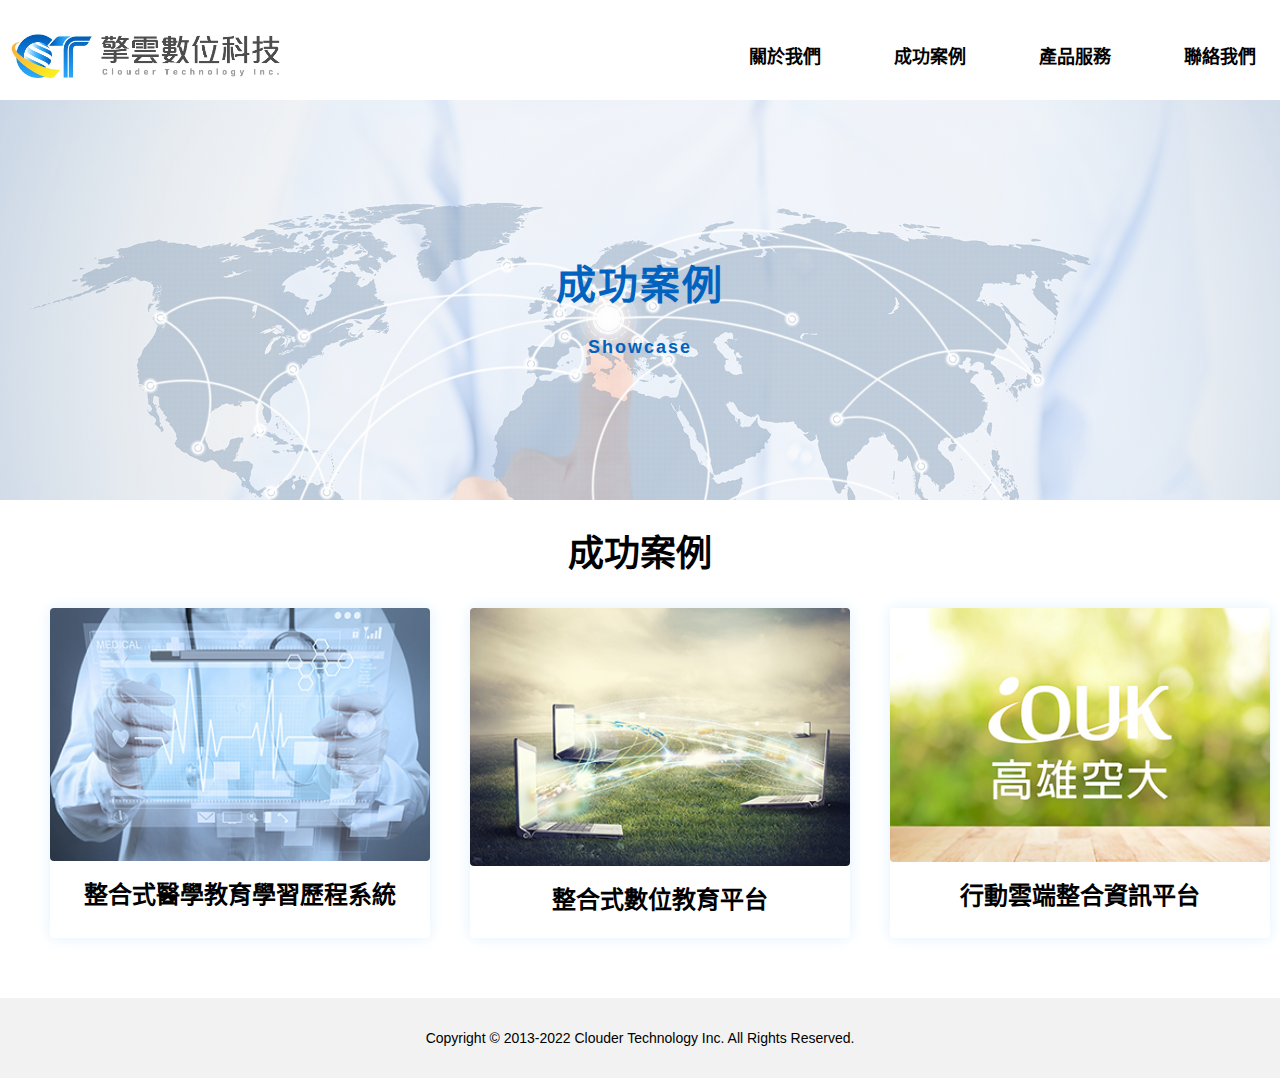
<file: showcase.html>
<!DOCTYPE html>
<html lang="zh-TW">

<head>
    <meta charset="UTF-8">
    <meta name="keywords" content="擎雲數位科技,臨床教育,學習歷程整合平台,醫學教育,E-portfolio">
    <meta name="description"
        content="致力於服務醫學中心與大型教學醫院之用戶，為他們打造一個高穩定度且雲端化的全方位醫學學習歷程系統，並且運用巨量資料技術解決醫院教學與院務管理的許多問題。擎雲數位科技為這個特殊領域的先行者，而醫療產業是永遠不會消失的行業，代表我們在一個充滿前景且具有獨特利基的位置持續成長!!">
    <meta name="viewport" content="width=device-width, initial-scale=1.0, minimum-scale=1.0, maximum-scale=2.0">
    <title>擎雲數位科技有限公司—成功案例</title>

    <!-- 網站小圖示 -->
    <link rel="shortcut icon" href="images/icon.ico">
    <!--for old browser-->
    <link rel="icon" href="images/clouder-icon.png">

    <!-- Google 線上圖標 -->
    <link href="https://fonts.googleapis.com/icon?family=Material+Icons" rel="stylesheet">

    <!-- 加入主畫面圖示 -->
    <link rel="apple-touch-icon" href="images/clouder-icon-192.png">

    <!-- 歸零css -->
    <link rel="stylesheet" href="css/reset.css" type="text/css">

    <!-- 變數設定css -->
    <link rel="stylesheet" href="css/basic.css" type="text/css">

    <!-- 版面設定css -->
    <link rel="stylesheet" href="css/style.css" type="text/css">

    <!-- 媒體查詢css -->
    <link rel="stylesheet" href="css/style_m.css" media="(min-width: 768px) and (max-width: 1024px)">
    <link rel="stylesheet" href="css/style_s.css" media="(max-width: 767px)">
    
    <!-- JQ共用參數庫 for 輪播橫幅 & Gotop -->
    <script src="https://code.jquery.com/jquery-3.6.2.min.js"></script>

    <!-- Gotop JS宣告 -->
    <script src="js/gotop.js"></script>
</head>

<body>
    <header>
        <div id="logo">
            <h1><span>擎雲數位科技有限公司</span><a href="index.html"></a></h1>
            <!-- <a href="index.html"><img src="images/clouder-logo.jpg" alt="Clouder technology"></a> -->
        </div>
        <div id="nav">
            
            <nav id="main-nav">
                <!-- 漢堡選單 -->
                <span class="tip">Click to open Navigation.</span><!-- 漢堡選單提示 -->
                <input type="checkbox" class="toggler"><!-- 漢堡選單啟動 -->
                <div class="hamburger"><!-- 漢堡選單圖示 -->
                    <div></div><!-- 漢堡選單線條 -->
                </div>

                <div class="menu">
                    <div><!-- 選單外層 -->
                        <div><!-- 選單底色 -->
                            <!-- 主選單 -->
                            <ul>
                                <li><a href="about.html">關於我們</a></li>
                                <li><a href="showcase.html">成功案例</a></li>
                                <li><a href="product.html">產品服務</a></li>
                                <li><a href="contact.html">聯絡我們</a></li>
                            </ul>
                        </div>
                    </div>
                </div>
            </nav>
        </div>
    </header>
    <!-- 橫幅區塊 -->
    <!-- <div id="banner"><img src="images/pagebg.jpg" alt="Clouder technology"></div> -->
    <div class="hero-image"
        style="background-image: linear-gradient(rgba(255,255,255,0.5),rgba(255,255,255,0.5)), url('images/pagebg.jpg');">
        <div class="hero-text">
            <div class="h1">成功案例</div>
            <p>Showcase</p>
        </div>
    </div>

    <div class="full_layout padding_v30">

        <h2 class="color_black text-align_center">成功案例</h2>
        <div id="main-content-big">
            <div class="post">
                <div class="post_img"><a href="EP.html"><img src="images/EP-1.jpg" alt="Clouder technology" title="Click to  see more"></a></div>
                <div class="post_title">整合式醫學教育學習歷程系統</div>
            </div>
            <div class="post">
                <div class="post_img"><a href="E-learning.html"><img src="images/high school-1.jpg" alt="Clouder technology" title="Click to  see more"></a></div>
                <div class="post_title">整合式數位教育平台</div>
            </div>
            <div class="post">
                <div class="post_img"><a href="E-library.html"><img src="images/app_small.jpg" alt="Clouder technology" title="Click to  see more"></a></div>
                <div class="post_title">行動雲端整合資訊平台</div>
            </div>
        </div>
    </div>
    <footer>
        <div class="font-size-14">Copyright &copy; 2013-2022 Clouder Technology Inc. All Rights Reserved.</div>
        <!--<div class="font-size-14 copyright">All Rights Reserved.</div> -->
    </footer>
    <!-- Go to Top -->
    <div id="gotop" onclick="topFunction()">
        <span class="material-icons">arrow_circle_up</span>
        <span class="gotip">Go Back To Top</span>
    </div>
</body>

</html>
</file>
<file: css/basic.css>
/* 基本變數宣告 */

:root {
    /* Color */
    --white: #ffffffff;
    --grey: #f2f2f2ff;
    --darkgrey: #979797ff;
    --lightgrey: #EBEBEBff;
    --lemon: #fff1cbff;
    --yellow: #f6c33bff;
    --aliceblue: #e0f1ffff;
    --littleblue: #62a1ffff;
    --greenblue: #0163bfff;
    --black: #000000ff;
    --empty: #ffffff00;

    /* 文字尺寸設定 */
    --h1: 40px;
    --h2: 36px;
    --h3: 32px;
    --h4: 24px;
    --h5: 22px;
    --h6: 20px;
    --normal: 18px;
    --small: 16px;
    --mini: 14px;
}

/* 共用版面設定 */
.full_layout {
    width: 100%;
    box-sizing: border-box;
    overflow: hidden;
}

.half_layout {
    width: 50%;
    margin: 0 auto;
    overflow: hidden;
}

.narrow_layout {
    width: 1260px;
    margin: 0 auto;
    overflow: hidden;
}

.small_layout {
    width: 1180px;
    margin: 0 auto;
    overflow: hidden;
}

.margin_auto {
    margin: 0 auto;
}

.boxsizing_border {
    box-sizing: border-box;
}

.overflow_hidden {
    overflow: hidden;
}

/* 基本元素設定 */
html,
body {
    font-family: 'Microsoft JhengHei', sans-serif;
    color: var(--darkgrey, #979797ff);
    height: 100%;
}

a:link,
a:active,
a:visited {
    color: var(--black);
    text-decoration: none;
}

a:hover {
    color: var(--greenblue);
    text-decoration: underline;
}

/* 常用樣式設定 */
.h1 {
    font-size: var(--h1);
    font-weight: 700;
    line-height: 53px;
    margin: 20px 0;
}

h2 {
    font-size: var(--h2);
    font-weight: 700;
    line-height: 48px;
    color: var(--black);
}

h3 {
    font-size: var(--h3);
    font-weight: 700;
    line-height: 43px;
}

h4 {
    font-size: var(--h4);
    font-weight: 700;
    line-height: 45px;
}

h5 {
    font-size: var(--h5);
    font-weight: 400;
    line-height: 30px;
}

h6 {
    font-size: var(--h6);
    font-weight: 700;
    line-height: 27px;
}

p {
    font-size: var(--normal);
    font-weight: 700;
    line-height: 30px;
}



/* ------文字排版樣式------ */
/* ----文字尺寸---- */
.font-size-14 {
    font-size: var(--mini) !important;
}

.font-size-16 {
    font-size: var(--small) !important;
}

.font-size-18 {
    font-size: var(--normal) !important;
}

.font-size-20 {
    font-size: var(--h6) !important;
}

.font-size-22 {
    font-size: var(--h5) !important;
}

.font-size-24 {
    font-size: var(--h4) !important;
}

.font-size-32 {
    font-size: var(--h3) !important;
}

.font-size-36 {
    font-size: var(--h2) !important;
}

.font-size-40 {
    font-size: var(--h1) !important;
}

/* ----文字間距---- */
.padding_v10{
    padding: 10px;
}
.padding_v20{
    padding: 20px;
}
.padding_v30{
    padding: 30px;
}

/* ----文字行高---- */
.line-height_45{
    line-height: 45px;
}

/* ----文字粗體---- */
.font-weight_700 {
    font-weight: 700;
}

.font-weight_400 {
    font-weight: 400;
}


/* 文字色彩 */
.color_black {
    color: var(--black);
}

.color_darkgrey {
    color: var(--darkgrey);
}

.color_greenblue {
    color: var(--greenblue);
}

/* 段落對齊 */
.text-align_left {
    text-align: left;
}

.text-align_center {
    text-align: center;
}

.text-align_right {
    text-align: right;
}

.text-align_justify {
    text-align: justify;
}

/* 框線設定 */
.border_none{
    border: none;
}

/*-----作用文字-----*/
.highlight_text{
    border-bottom: 2px solid var(--greenblue);
    font-weight: 700 !important;
    color: var(--greenblue) !important;
}

/*-------區塊樣式設定-------*/
/*-----背景顏色設定-----*/
.bg_aliceblue {
    background-color: var(--aliceblue);
}

.bg_littleblue {
    background-color: var(--littleblue);
}

.bg_lemon {
    background-color: var(--lemon);
}

.bg_yellow {
    background-color: var(--yellow);
}

.bg_lightgrey {
    background-color: rgba(235, 235, 235, 0.25);
}

.bg_grey {
    background-color: var(--grey);
}

/*-----滑鼠指標設定-----*/
.cursor_pointer{
    cursor: pointer;
}

/*-----邊框設定-----*/
.border-none{
    border: none;
}
</file>
<file: css/style.css>
/* --------------共用結構設定-------------- */
/* --------頁首設定-------- */
header {
    height: 100px;
    width: 1260px;
    margin: 0 auto;
    padding: 20px 0;
    box-sizing: border-box;
}

#logo {
    float: left;
    background-image: url(../images/clouder-logo.jpg);
    background-repeat: no-repeat;
    background-size: contain;
    margin-top: 5px;
    /* background-color: var(--grey); */
    /* width: 250px;
    height: 56px; */
}

#logo a {
    display: block;
    width: 280px;
    height: 50px;

}

#logo span {
    visibility: hidden;
}

/* #logo img{
    width: 250px;
    height: auto;
} */

/* --------選單設定-------- */
/* 外層設定 */
#nav {
    width: 800px;
    float: right;
    margin-top: 15px;
}

/* 主選單 */
#main-nav {
    float: right;
    font-size: var(--normal);
}

#main-nav a {
    display: block;
    color: var(--black);
    font-weight: 700;
    width: 100px;
    line-height: 45px;
    text-align: center;
    margin-left: 45px;
}
/* 滑鼠滑入作用按鈕變色 */
#main-nav a:hover,
#main-nav a:active {
    color: var(--greenblue);
    text-decoration: none;
    border-bottom: 2px solid var(--greenblue);
}

#main-nav li {
    position: relative;
    float: left;
}

/* 選單說明 */
#main-nav .tip{
    display: block;
    visibility: hidden;
    width: 240px;
    height: 50px;
    line-height: 50px;
    text-align: center;
    color: var(--darkgrey);
    background-color: rgba(140, 201, 250, 0.5);
    border-radius: 8px;
    position: absolute;
    right: 40px;
}

/* 隱藏漢堡選單啟動 */
.toggler{
    display: none;
}

/* --------內頁橫幅設定-------- */
.hero-image {
    height: 400px;
    background-position: top;
    background-repeat: no-repeat;
    background-size: cover;
    position: relative;
}

.hero-text {
    text-align: center;
    letter-spacing: 2px;
    color: var(--greenblue);
    position: absolute;
    top: 50%;
    left: 50%;
    transform: translate(-50%, -50%);
}




/* --------內容框架設定-------- */
#content {
    padding: 120px;
    display: flex;
    overflow: hidden;
}

.row {
    display: flex;
    height: 600px;
}

.column-pic {
    flex: 1.5;
    padding: 100px 80px;
}

.column-pic img {
    height: 400px;
    width: 100%;
    object-fit: cover;
    border-radius: 4px;
}

.column-text {
    flex: 2;
    padding: 150px 120px 150px 100px;
}

.column-text p {
    margin-top: 40px;
}

.button {
    border: none;
    color: var(--black);
    padding: 10px 20px;
    font-size: var(--h6);
    cursor: pointer;
    /*滑鼠指標*/
    background-color: var(--yellow);
    border-radius: 6px;
    margin-top: 50px;
}

.btn-bg {
    background-color: var(--littleblue);
}

.button a:hover,
.button a:active {
    color: var(--white);
    text-decoration: none;
}

#main-content {
    width: 1180px;
    height: 100%;
    overflow: hidden;
    padding: 30px;
    display: flex;
    align-items: center;
    justify-content: center;
    margin: 0 auto;
}

#main-content-big {
    width: 1260px;
    height: 100%;
    overflow: hidden;
    padding: 30px 0;
    display: flex;
    align-items: center;
    justify-content: center;
    margin: 0 auto;
}
#main-content-left {
    width: 1260px;
    height: 100%;
    overflow: hidden;
    padding: 30px 0;
    display: flex;
    align-items: center;
    /* justify-content: center; */
    margin: 0 auto;
}

/* --------頁尾設定-------- */
footer {
    width: 100%;
    height: 80px;
    clear: both;
    margin: 0 auto;
    text-align: center;
    line-height: 80px;
    background-color: var(--grey);
    color: var(--black);
}

/* --------Go Top設定-------- */
#gotop {
    display: none; /*搭配行內Gotop JS 使用*/
    text-align: center;
    position: fixed;
    bottom: 55px;
    right: 30px;
    z-index: 99;
    cursor: pointer;
}

#gotop .material-icons {
    font-size: 60px !important;
    color: var(--greenblue);
    background-color: var(--white);
    box-shadow: 0 0 8px 1px var(--aliceblue);
    border-radius: 50%;
}

#gotop .gotip {
    display: block;
    width: 130px;
    background-color: var(--greenblue);
    color: var(--white);
    text-align: center;
    border-radius: 6px;
    padding: 5px 0;
}

#gotop a {
    text-decoration: none;
}

/* --------------各頁版面設定-------------- */
/* --------首頁版面設定-------- */
/* ------橫幅設定------ */
#banner {
    width: 100%;
    /* height: 790px; */
    overflow: hidden;
    /* background-image: linear-gradient(var(--aliceblue), var(--littleblue)); */
    display: flex;
    align-items: flex-start;
    justify-content: center;
}

#banner img {
    width: 100%;
    height: auto;
}

/* --------about內容設定-------- */
.row-big {
    display: flex;
    height: 650px;
}
.column-text-more {
    flex: 2;
    padding: 120px 120px 150px 100px;
}

.column-text-more p {
    margin-top: 20px;
}

/* --------showcase版面設定-------- */
/* ------內容區塊設定------ */
.post {
    width: 380px;
    height: 330px;
    margin: 0 20px;
    box-shadow: 0 0 15px var(--aliceblue);
    border-radius: 4px;
    box-sizing: border-box;
}

.post_img {
    width: 380px;
}

.post_img img {
    width: 380px;
    height: auto;
    border-radius: 4px;
}

.post_title {
    height: 40px;
    line-height: 40px;
    text-align: center;
    font-weight: 700;
    font-size: var(--h4);
    color: var(--black);
    margin-top: 10px;
}



/* -----------EP內容設定----------- */
/* ------內頁橫幅設定------*/
.hero-text-left {
    text-align: left;
    letter-spacing: 2px;
    color: var(--greenblue);
    position: absolute;
    top: 50%;
    left: 30%;
    transform: translate(-50%, -50%);
}


/* ------客戶實績設定------ */
.pic_transform {
    transform: scale(1, 1);
    transition: transform 0.4s linear;
}

.pic_transform:hover {
    transform: scale(1.2, 1.2);
    opacity: 0.6;
    /* box-shadow: 0 0 10px 5px var(--grey); */
    z-index: 1000;
    position: relative;
}

#mainpic {
    width: 1180px;
    margin: 30px auto;
    display: grid;
    grid-template-columns: 33.33% 33.33% 33.33%;
    grid-template-rows: 120px 120px 120px;
    /* border: 16px solid var(--white); */
}

#mainpic img {
    width: 100%;
    height: 120px;
    box-sizing: border-box;
    border: 20px solid var(--white);
}


#mainpic-small {
    width: 1180px;
    margin: 30px auto;
    display: grid;
    grid-template-columns: 33.33% 33.33% 33.33%;
    grid-template-rows: 150px;
}

#mainpic-small img {
    width: 100%;
    height: 120px;
    box-sizing: border-box;
    border: 25px solid var(--white);
}

.item-1 {
    grid-area: 1 / 1 / 2 / 2;
}

.item-2 {
    grid-area: 1 / 2 / 2 / 3;
}

.item-3 {
    grid-area: 1 / 3 / 2 / 4;
}

.item-4 {
    grid-area: 2 / 1 / 3 / 2;
}

.item-5 {
    grid-area: 2 / 2 / 3 / 3;
}

.item-6 {
    grid-area: 2 / 3 / 3 / 4;
}

.item-7 {
    grid-area: 3 / 1 / 4 / 2;
}

.item-8 {
    grid-area: 3 / 2 / 4 / 3;
}

.item-9 {
    grid-area: 3 / 3 / 4 / 4;
}

/* --------product版面設定-------- */
/* ------內容區塊設定------ */
.post_big {
    width: 380px;
    height: 520px;
    margin: 0 20px;
    box-shadow: 0 0 15px var(--aliceblue);
    border-radius: 4px;
    box-sizing: border-box;
}

.post_text{
    /* width: 360px; */
    height: 145px;
    padding: 20px;
    font-size: var(--normal);
    font-weight: 700;
    line-height: 30px;
    text-align:justify;
}
.post-left {
    width: 380px;
    height: 330px;
    margin: 0 20px;
    box-shadow: 0 0 15px var(--aliceblue);
    border-radius: 4px;
    box-sizing: border-box;
}
/* --------contact內容設定-------- */
#contact_text .material-icons {
    transform: translate(-35%, 10%) !important;

}

#contact_text a {
    color: var(--darkgrey, #979797ff);
}

#contact_text a:hover,
#contact_text a:active {
    color: var(--greenblue);
    text-decoration: none;
}

/* -----下方文字與地圖設定----- */
#contact_text {
    width: 55%;
    /* padding-right: 30px; */
    box-sizing: border-box;
}
</file>
<file: css/style_m.css>
/* --------------共用結構設定-------------- */
/* --------頁首頁尾設定-------- */
header{
    width: 780px;
    padding: 20px 10px;
}
/* footer{
    width: 960px;
    padding: 0;
} */

#logo a {
    width: 250px;
    height: 45px;
}

/* --------選單設定-------- */
#nav {
    width: 500px;
}
#main-nav a {
    margin-left:10px;
}

/* --------版面主結構設定-------- */
/* --------首頁設定-------- */
#content{
    padding: 90px;
}
.column-pic{
    flex: 2;
    padding: 60px 40px;
}
.column-pic img {
    height: 300px;
    width: 350px;
}
.column-text {
    padding: 60px 30px;
}
.column-text h2{
    font-size: var(--h3);
}
.column-text p {
    margin-top: 20px;
}
.button{
    margin-top: 30px;
}

/* --------About設定-------- */
.row-big {
    display: flex;
    height: 800px;
}
.column-text-more {
    flex: 3;
    padding: 50px 20px;
}
.column-text-more h2{
    font-size: var(--h3);
}
.column-text-more p {
    margin-top: 5px;
}

/* --------showcase設定-------- */
#main-content-big {
    width: 768px;
    padding: 10px 0;
    flex-wrap:wrap;
}
.post {
    width: 440px;
    height: 350px;
    margin: 20px auto;
}
.post_img {
    width: 440px;
}
.post_img img {
    width: 440px;

}
.post_title {
    height: 20px;
    line-height: 20px;
    margin-top: 10px;
}

/* --------product設定-------- */
#main-content {
    width: 768px;
    padding: 20px 0;
    flex-wrap:wrap;
}
.post_big {
    width: 440px;
    height: 520px;
    margin: 20px auto;
}
.post_big .post_title{
    height: 20px;
    line-height: 20px;
    margin-top: 20px;
}
#main-content-left {
    width: 768px;
    padding: 0;
}
/* --------EP設定-------- */
.hero-text-left{
    text-align: center;
    left: 50%;
}
.hero-text-left .h1{
    margin: 0 auto;
}
.hero-text-left p{
   line-height: 50px; 
}

#mainpic {
    width: 768px;
    grid-template-rows: 33.33% 33.33% 33.33%;
}
.padding_v30{
    padding: 20px 10px;
}
/* --------contact設定-------- */
#contact_text {
    width: 75%;
    /* padding-right: 30px; */
    box-sizing: border-box;
}
#map{
    margin: 30px;
}
</file>
<file: css/style_s.css>
/* --------------共用結構設定-------------- */
/* --------頁首頁尾設定-------- */
header {
    width: calc(100% - 20px);
    padding: 20px 10px;
    height: 80px;
}

footer {
    height: 100px;
    line-height: 70px;
}

footer .copyright {
    word-wrap: break-word;
    line-height: 0.2;
}

#logo a {
    width: 220px;
    height: 40px;
}

/* --------選單設定-------- */
#nav {
    width: 50%;
    margin-top: 5px;
}

/* 主選單 */
#main-nav {
    float: none;
    position: fixed;
    top: 40px;
    right: 25px;
    z-index: 9999;
}

#main-nav:active .tip {
    visibility: visible;
}

#main-nav a {
    width: 100%;
    margin-left: 0;
    color: var(--greenblue);
    background-color: var(--empty);
}

/* 滑鼠滑入作用按鈕變色 */
#main-nav a:hover,
#main-nav a:active {
    color: var(--black);
    border-bottom: none;
}

#main-nav li {
    float: none;
}

/*-----作用文字-----*/
.highlight_text {
    border-bottom: none;
    color: var(--darkgrey) !important;
    background-color: rgba(155, 146, 245, 0.3) !important;
}

.menu>div>div>ul>li>a {
    transition: all .4s ease;
}

/* 漢堡選單設定 */
.toggler {
    display: block;
    position: absolute;
    top: 0;
    right: 0;
    z-index: 2;
    cursor: pointer;
    width: 50px;
    height: 50px;
    opacity: 0;
}

.hamburger {
    position: absolute;
    top: 0;
    right: 0;
    z-index: 1;
    cursor: pointer;
    width: 25px;
    height: 25px;
    padding: 12px;
    background-color: var(--greenblue);
    border-radius: 5px;
    display: flex;
    align-items: center;
    justify-content: center;
}

/*---漢堡選單線條---*/
.hamburger>div {
    width: 100%;
    height: 2px;
    background-color: var(--white);
    display: flex;
    align-items: center;
    justify-content: center;
    transition: all .4s ease;
    position: relative;
}

.hamburger>div::before,
/*---上線---*/
.hamburger>div::after {
    /*---下線---*/
    content: '';
    position: absolute;
    z-index: 2;
    width: 100%;
    height: 2px;
    background-color: inherit;
}

.hamburger>div::before {
    top: -10px;
}

.hamburger>div::after {
    top: 10px;
}

.menu {
    position: fixed;
    top: 0;
    left: 0;
    width: 100%;
    height: 100%;
    overflow: hidden;
    visibility: hidden;
    display: flex;
    align-items: center;
    justify-content: center;
}

/* 選單外層範圍 */
.menu>div {
    background-color: rgba(255, 255, 255, 0.9);
    border-radius: 50%;
    width: 300vw;
    height: 300vh;
    display: flex;
    align-items: center;
    justify-content: center;
    transform: scale(0);
    transition: all .4s ease;
}

/* 選單透明底色範圍 */
.menu>div>div {
    text-align: center;
    width: 100vw;
    max-height: 100vh;
    opacity: 0;
    transition: opacity .4s ease;
}

/*---開啟選單後圖示---*/
.toggler:checked+.hamburger>div {
    transform: rotate(135deg);
}

.toggler:checked+.hamburger>div::before,
.toggler:checked+.hamburger>div::after {
    top: 0;
    transform: rotate(90deg);
}

/*---開啟選單後經過漢堡選單圖示---*/
.toggler:checked+.hamburger>div {
    transform: rotate(225deg);
}

/*---開啟選單後秀出原選單---*/
.toggler:checked~.menu {
    visibility: visible;
}

.toggler:checked~.menu>div {
    transform: scale(1);
    transition-duration: 0.75s;
}

.toggler:checked~.menu>div>div {
    opacity: 1;
    transition: opacity 0.4s;
}

/* ------------各頁版面設定------------ */
/* --------首頁版面設定-------- */
#content {
    width: calc(100%-20px);
    padding: 10px;
}

.row {
    flex-wrap: wrap;
    height: auto;
}

.column-pic {
    flex: 2;
    padding: 30px 75px 10px;
    flex-wrap: wrap;
    margin: 0 auto;
}

.column-pic img {
    height: 300px;
    width: 350px;
}

.column-text {
    padding: 20px 30px 30px;
    flex-wrap: wrap;
}

.column-text h2 {
    font-size: var(--h3);
}

.column-text p {
    margin-top: 20px;
}

.button {
    margin-top: 30px;
}

/* --------About設定-------- */
.row-big {
    display: flex;
    height: auto;
    flex-wrap: wrap;
}

.column-text-more {
    flex: 3;
    padding: 20px 30px 30px;
    flex-wrap: wrap;
}

.column-text-more h2 {
    font-size: var(--h3);
}

.column-text-more p {
    margin-top: 5px;
}

/* --------showcase設定-------- */
#main-content-big {
    width: calc(100%-20px);
    padding: 10px 0;
    flex-wrap: wrap;
}


.post {
    width: 80%;
    height: auto;
    margin: 20px 0;
    padding: 0;
}

.post_img {
    width: 60%;
}

.post_img img {
    width: 60%;

}

.post_title {
    width: 30%;
    margin: 10px;
    font-size: var(--h5);
}

/* --------product設定-------- */
#main-content {
    width: calc(100%-20px);
    padding: 10px 0;
    flex-wrap: wrap;
}

.post_big {
    width: 80%;
    height: auto;
    margin: 20px auto;
}

.post_big .post_title {
    height: 50%;
    margin: 10px;
    font-size: var(--h6);
}

.post_text {
    width: 30%;
    height: auto;
}

#main-content-left {
    width: calc(100%-20px);
    padding: 0;
}

/* --------EP設定-------- */
.hero-text-left {
    text-align: center;
    left: 50%;
}

.hero-text-left .h1 {
    margin: 0 auto;
}

.hero-text-left p {
    line-height: 50px;
}

#mainpic {
    width: 100%;
    height: auto;
    /* grid-template-rows: 40% 40% 40% 40% ; */
    grid-template-columns: 50% 50%;
}

#mainpic-small{
    width: 100%;
    height: auto;
    grid-template-columns:50% 50%;
    grid-template-rows:100%;
}

.padding_v30 {
    padding: 20px 10px;
}

/* --------contact設定-------- */
#contact_text {
    width: 40%;
    margin: 0;

}

#contact_text h4 {
    width: 80%;
    font-size: var(--h5);
}
</file>
